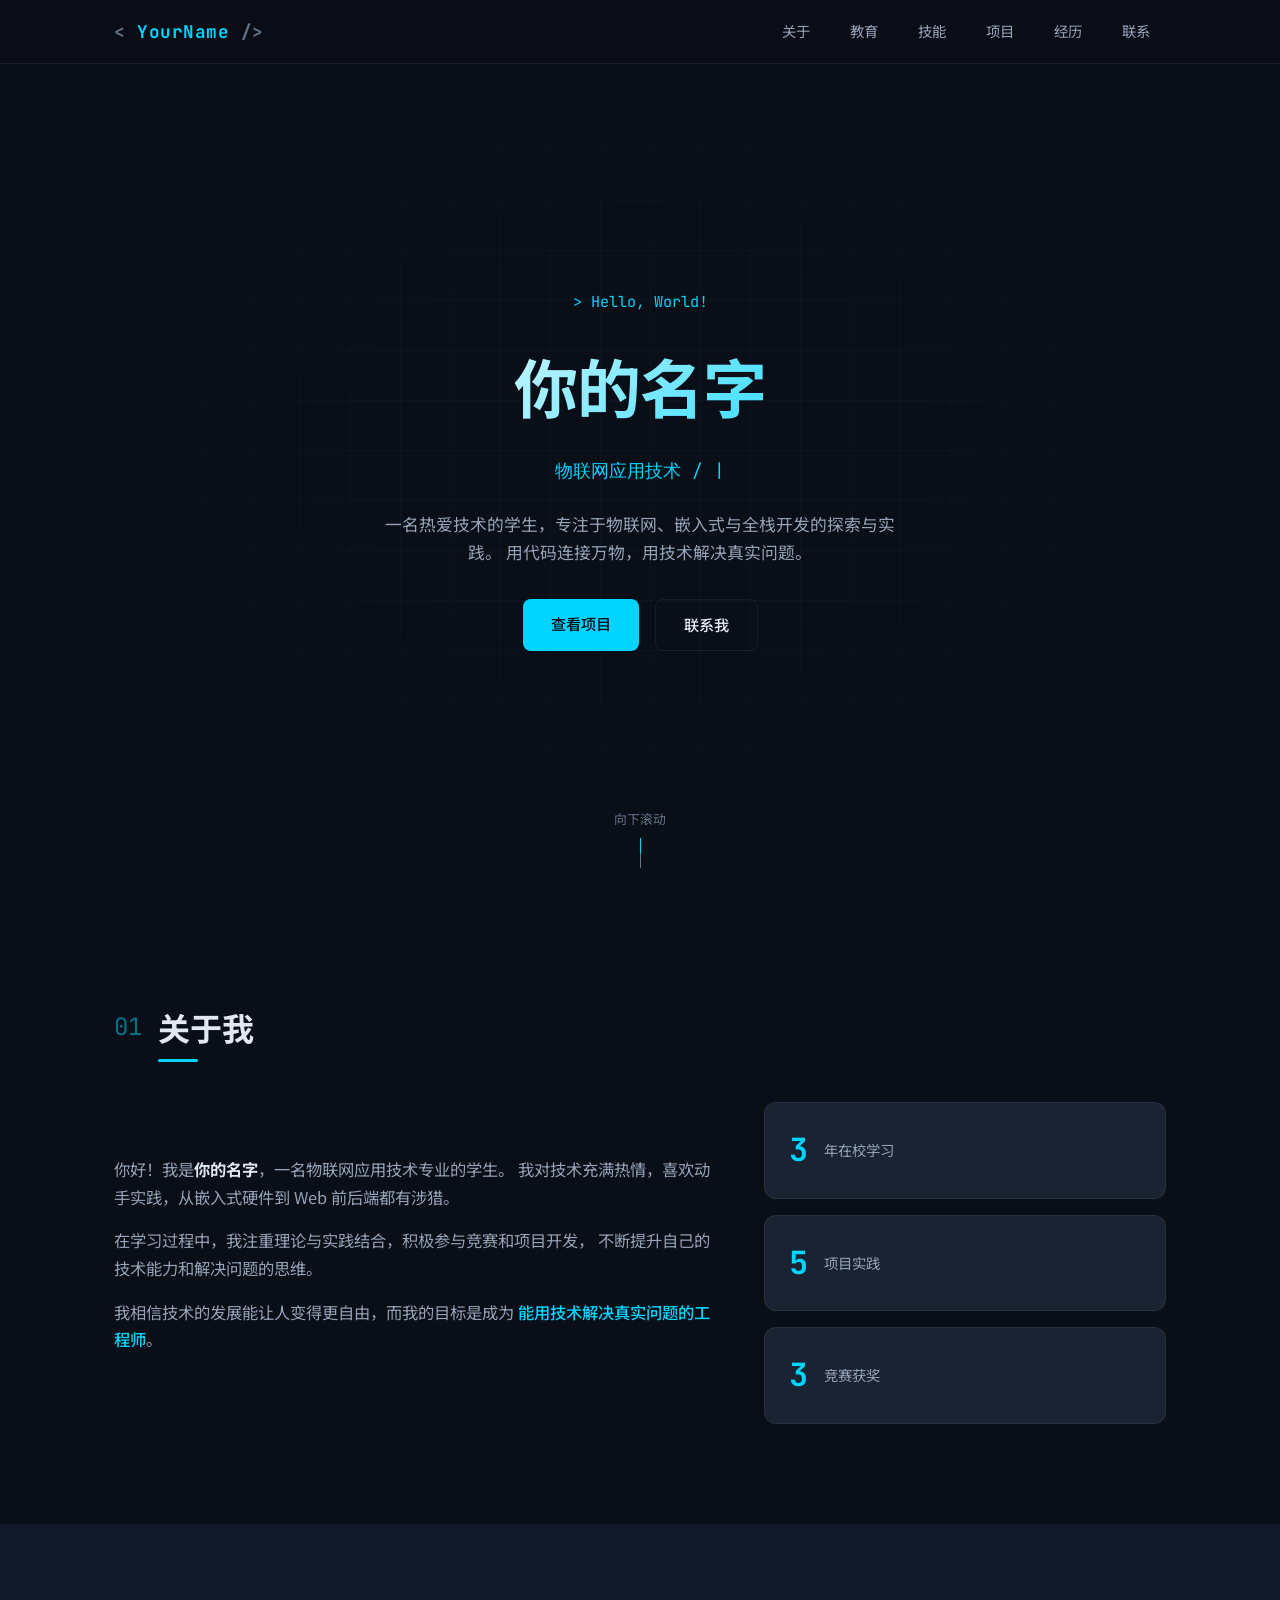
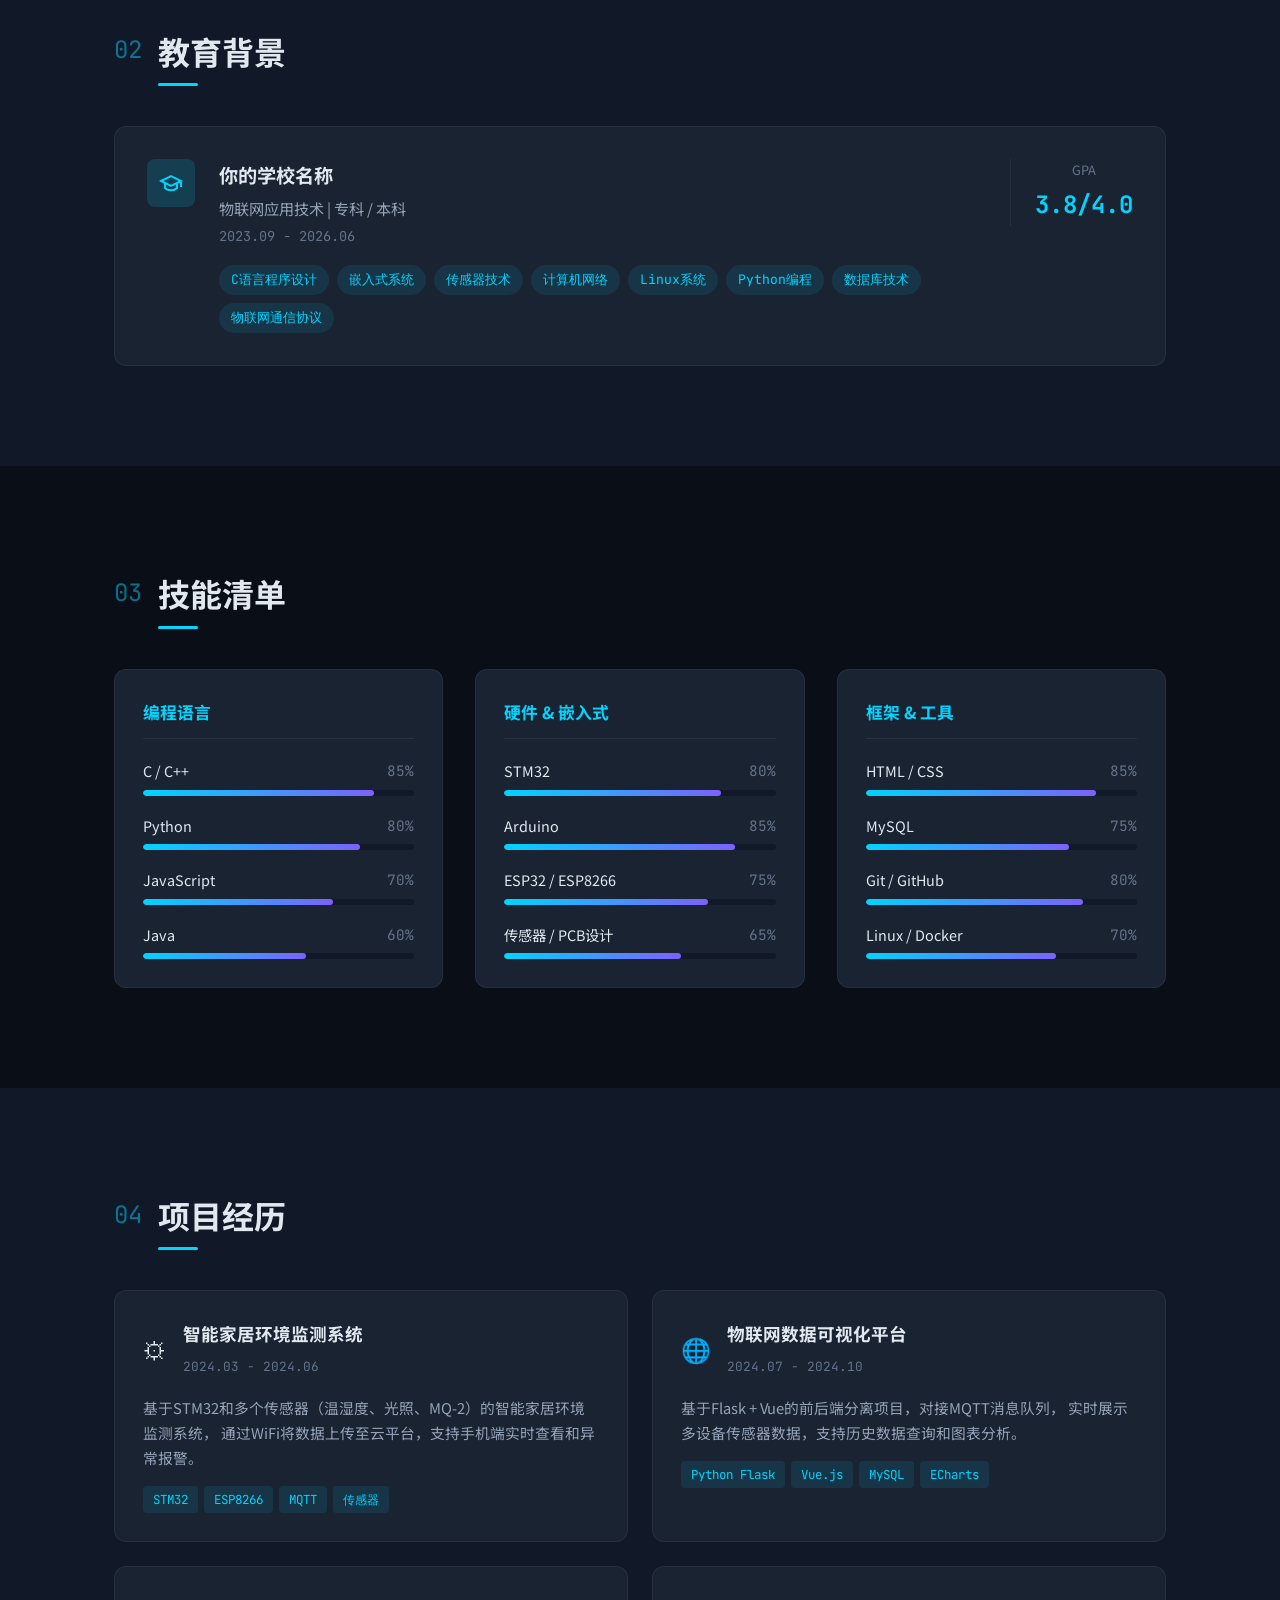
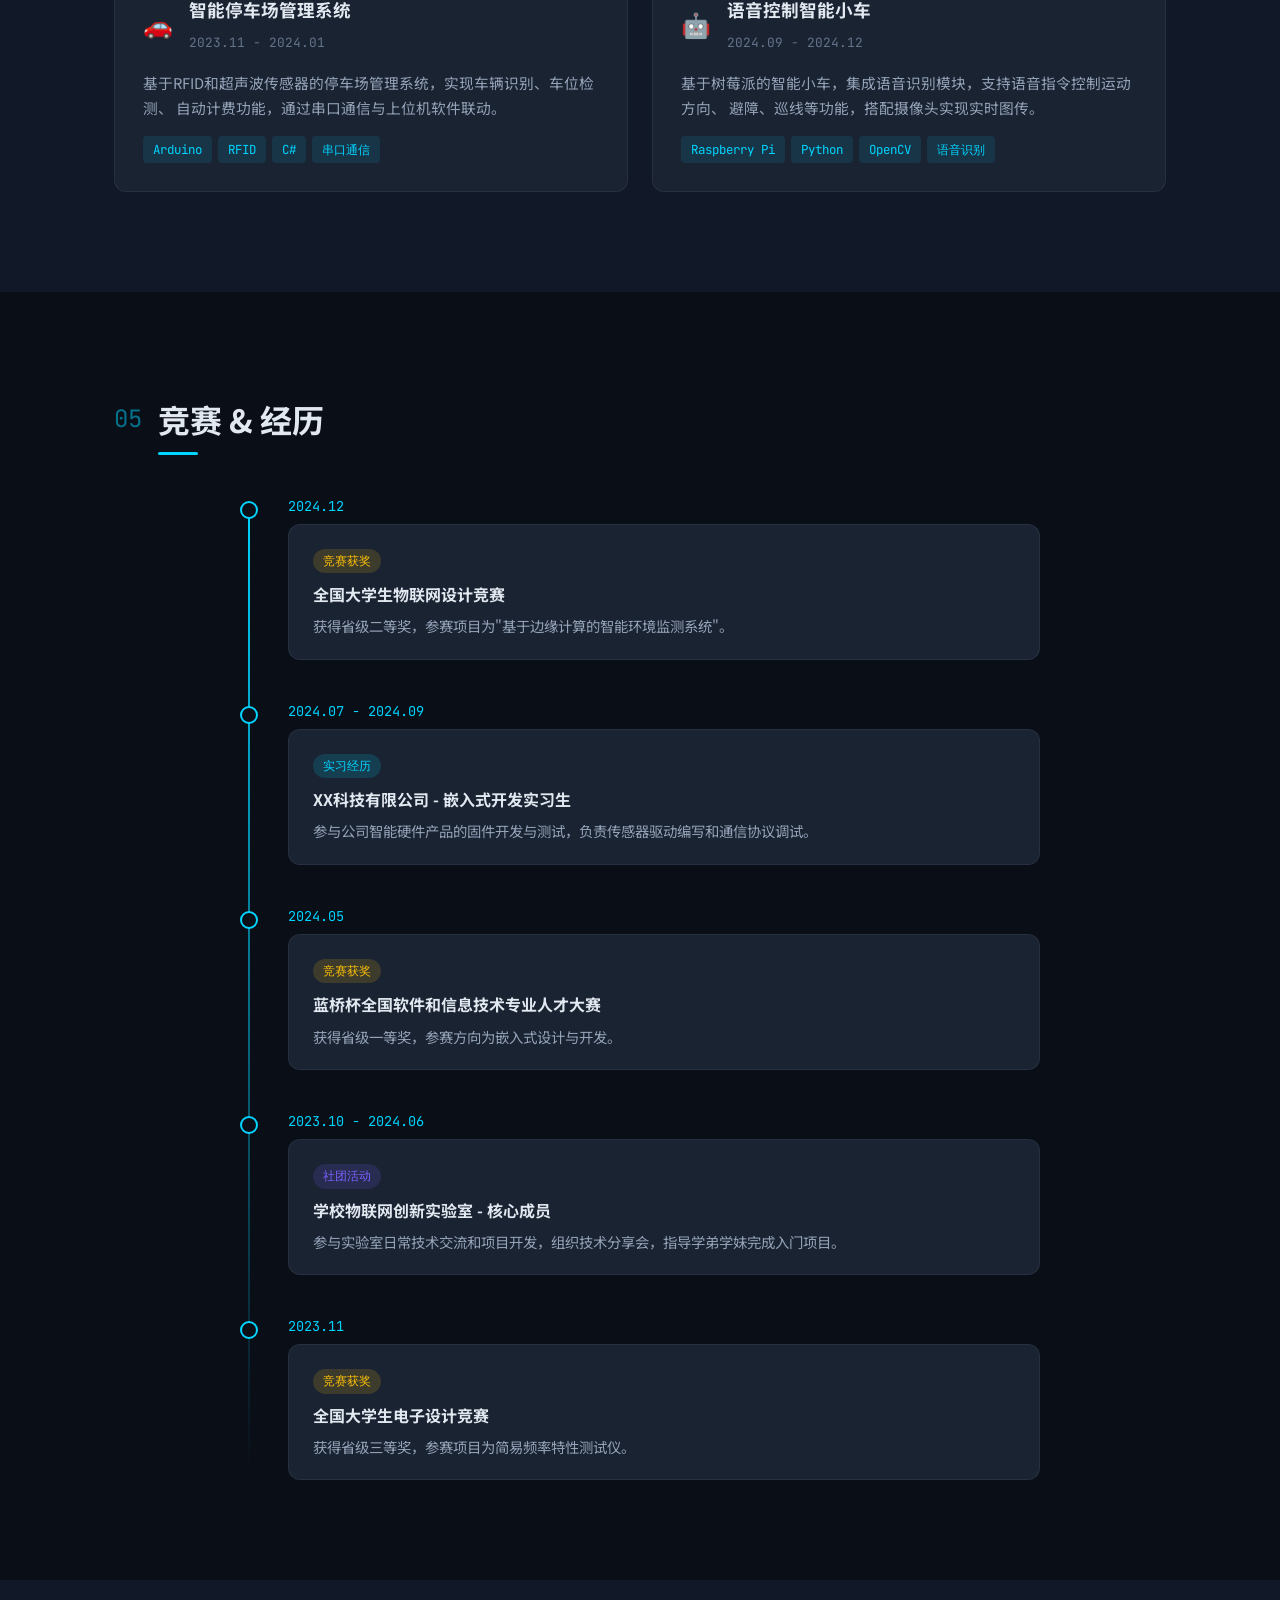
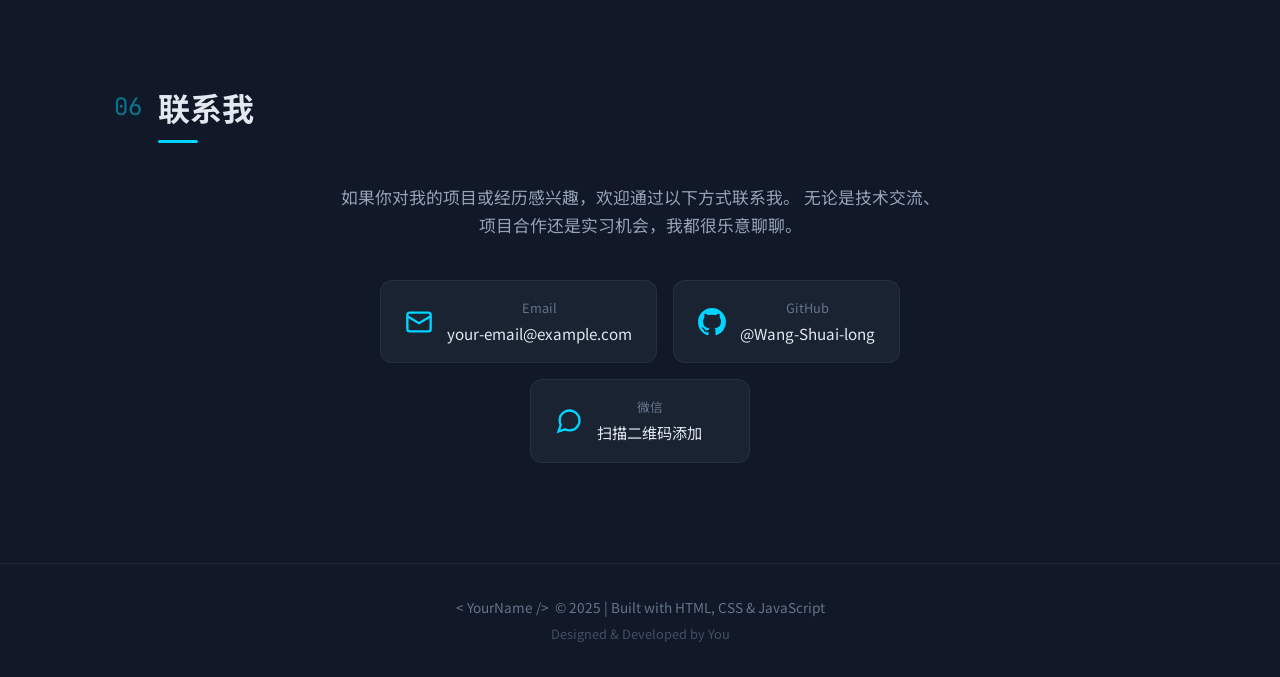
<file: index.html>
<!DOCTYPE html>
<html lang="zh-CN">
<head>
    <meta charset="UTF-8">
    <meta name="viewport" content="width=device-width, initial-scale=1.0">
    <title>个人主页</title>
    <link rel="stylesheet" href="style.css">
    <link rel="preconnect" href="https://fonts.googleapis.com">
    <link rel="preconnect" href="https://fonts.gstatic.com" crossorigin>
    <link href="https://fonts.googleapis.com/css2?family=JetBrains+Mono:wght@400;500;700&family=Noto+Sans+SC:wght@300;400;500;700&display=swap" rel="stylesheet">
</head>
<body>

    <!-- ========== 导航栏 ========== -->
    <nav id="navbar">
        <div class="nav-container">
            <a href="#hero" class="nav-logo">
                <span class="logo-bracket">&lt;</span>
                <span class="logo-text">YourName</span>
                <span class="logo-bracket">/&gt;</span>
            </a>
            <ul class="nav-links" id="navLinks">
                <li><a href="#about">关于</a></li>
                <li><a href="#education">教育</a></li>
                <li><a href="#skills">技能</a></li>
                <li><a href="#projects">项目</a></li>
                <li><a href="#timeline">经历</a></li>
                <li><a href="#contact">联系</a></li>
            </ul>
            <button class="nav-toggle" id="navToggle" aria-label="菜单">
                <span></span>
                <span></span>
                <span></span>
            </button>
        </div>
    </nav>

    <!-- ========== Hero 首屏 ========== -->
    <section id="hero">
        <div class="hero-bg">
            <div class="grid-overlay"></div>
        </div>
        <div class="hero-content">
            <p class="hero-greeting">&gt; Hello, World!</p>
            <h1 class="hero-name">你的名字</h1>
            <div class="hero-typewriter">
                <span class="type-prefix">物联网应用技术 / </span>
                <span class="type-text" id="typeText"></span>
                <span class="type-cursor">|</span>
            </div>
            <p class="hero-desc">
                一名热爱技术的学生，专注于物联网、嵌入式与全栈开发的探索与实践。
                用代码连接万物，用技术解决真实问题。
            </p>
            <div class="hero-buttons">
                <a href="#projects" class="btn btn-primary">查看项目</a>
                <a href="#contact" class="btn btn-outline">联系我</a>
            </div>
        </div>
        <div class="scroll-hint">
            <span>向下滚动</span>
            <div class="scroll-arrow"></div>
        </div>
    </section>

    <!-- ========== 关于我 ========== -->
    <section id="about" class="section">
        <div class="container">
            <div class="section-header">
                <span class="section-num">01</span>
                <h2 class="section-title">关于我</h2>
            </div>
            <div class="about-grid">
                <div class="about-text reveal">
                    <p>
                        你好！我是<strong>你的名字</strong>，一名物联网应用技术专业的学生。
                        我对技术充满热情，喜欢动手实践，从嵌入式硬件到 Web 前后端都有涉猎。
                    </p>
                    <p>
                        在学习过程中，我注重理论与实践结合，积极参与竞赛和项目开发，
                        不断提升自己的技术能力和解决问题的思维。
                    </p>
                    <p>
                        我相信技术的发展能让人变得更自由，而我的目标是成为
                        <span class="highlight">能用技术解决真实问题的工程师</span>。
                    </p>
                </div>
                <div class="about-stats reveal">
                    <div class="stat-card">
                        <span class="stat-num" data-count="3">0</span>
                        <span class="stat-label">年在校学习</span>
                    </div>
                    <div class="stat-card">
                        <span class="stat-num" data-count="5">0</span>
                        <span class="stat-label">项目实践</span>
                    </div>
                    <div class="stat-card">
                        <span class="stat-num" data-count="3">0</span>
                        <span class="stat-label">竞赛获奖</span>
                    </div>
                </div>
            </div>
        </div>
    </section>

    <!-- ========== 教育背景 ========== -->
    <section id="education" class="section section-alt">
        <div class="container">
            <div class="section-header">
                <span class="section-num">02</span>
                <h2 class="section-title">教育背景</h2>
            </div>
            <div class="edu-card reveal">
                <div class="edu-icon">
                    <svg viewBox="0 0 24 24" fill="none" stroke="currentColor" stroke-width="2">
                        <path d="M22 10v6M2 10l10-5 10 5-10 5z"/>
                        <path d="M6 12v5c3 3 9 3 12 0v-5"/>
                    </svg>
                </div>
                <div class="edu-content">
                    <h3>你的学校名称</h3>
                    <p class="edu-major">物联网应用技术 | 专科 / 本科</p>
                    <p class="edu-time">2023.09 - 2026.06</p>
                    <div class="edu-courses">
                        <span class="course-tag">C语言程序设计</span>
                        <span class="course-tag">嵌入式系统</span>
                        <span class="course-tag">传感器技术</span>
                        <span class="course-tag">计算机网络</span>
                        <span class="course-tag">Linux系统</span>
                        <span class="course-tag">Python编程</span>
                        <span class="course-tag">数据库技术</span>
                        <span class="course-tag">物联网通信协议</span>
                    </div>
                </div>
                <div class="edu-gpa">
                    <span class="gpa-label">GPA</span>
                    <span class="gpa-value">3.8/4.0</span>
                </div>
            </div>
        </div>
    </section>

    <!-- ========== 技能清单 ========== -->
    <section id="skills" class="section">
        <div class="container">
            <div class="section-header">
                <span class="section-num">03</span>
                <h2 class="section-title">技能清单</h2>
            </div>
            <div class="skills-grid">
                <!-- 编程语言 -->
                <div class="skill-category reveal">
                    <h3 class="skill-cat-title">编程语言</h3>
                    <div class="skill-list">
                        <div class="skill-item">
                            <div class="skill-info">
                                <span>C / C++</span>
                                <span class="skill-pct">85%</span>
                            </div>
                            <div class="skill-bar"><div class="skill-fill" data-width="85%"></div></div>
                        </div>
                        <div class="skill-item">
                            <div class="skill-info">
                                <span>Python</span>
                                <span class="skill-pct">80%</span>
                            </div>
                            <div class="skill-bar"><div class="skill-fill" data-width="80%"></div></div>
                        </div>
                        <div class="skill-item">
                            <div class="skill-info">
                                <span>JavaScript</span>
                                <span class="skill-pct">70%</span>
                            </div>
                            <div class="skill-bar"><div class="skill-fill" data-width="70%"></div></div>
                        </div>
                        <div class="skill-item">
                            <div class="skill-info">
                                <span>Java</span>
                                <span class="skill-pct">60%</span>
                            </div>
                            <div class="skill-bar"><div class="skill-fill" data-width="60%"></div></div>
                        </div>
                    </div>
                </div>
                <!-- 硬件 & 嵌入式 -->
                <div class="skill-category reveal">
                    <h3 class="skill-cat-title">硬件 & 嵌入式</h3>
                    <div class="skill-list">
                        <div class="skill-item">
                            <div class="skill-info">
                                <span>STM32</span>
                                <span class="skill-pct">80%</span>
                            </div>
                            <div class="skill-bar"><div class="skill-fill" data-width="80%"></div></div>
                        </div>
                        <div class="skill-item">
                            <div class="skill-info">
                                <span>Arduino</span>
                                <span class="skill-pct">85%</span>
                            </div>
                            <div class="skill-bar"><div class="skill-fill" data-width="85%"></div></div>
                        </div>
                        <div class="skill-item">
                            <div class="skill-info">
                                <span>ESP32 / ESP8266</span>
                                <span class="skill-pct">75%</span>
                            </div>
                            <div class="skill-bar"><div class="skill-fill" data-width="75%"></div></div>
                        </div>
                        <div class="skill-item">
                            <div class="skill-info">
                                <span>传感器 / PCB设计</span>
                                <span class="skill-pct">65%</span>
                            </div>
                            <div class="skill-bar"><div class="skill-fill" data-width="65%"></div></div>
                        </div>
                    </div>
                </div>
                <!-- 框架 & 工具 -->
                <div class="skill-category reveal">
                    <h3 class="skill-cat-title">框架 & 工具</h3>
                    <div class="skill-list">
                        <div class="skill-item">
                            <div class="skill-info">
                                <span>HTML / CSS</span>
                                <span class="skill-pct">85%</span>
                            </div>
                            <div class="skill-bar"><div class="skill-fill" data-width="85%"></div></div>
                        </div>
                        <div class="skill-item">
                            <div class="skill-info">
                                <span>MySQL</span>
                                <span class="skill-pct">75%</span>
                            </div>
                            <div class="skill-bar"><div class="skill-fill" data-width="75%"></div></div>
                        </div>
                        <div class="skill-item">
                            <div class="skill-info">
                                <span>Git / GitHub</span>
                                <span class="skill-pct">80%</span>
                            </div>
                            <div class="skill-bar"><div class="skill-fill" data-width="80%"></div></div>
                        </div>
                        <div class="skill-item">
                            <div class="skill-info">
                                <span>Linux / Docker</span>
                                <span class="skill-pct">70%</span>
                            </div>
                            <div class="skill-bar"><div class="skill-fill" data-width="70%"></div></div>
                        </div>
                    </div>
                </div>
            </div>
        </div>
    </section>

    <!-- ========== 项目经历 ========== -->
    <section id="projects" class="section section-alt">
        <div class="container">
            <div class="section-header">
                <span class="section-num">04</span>
                <h2 class="section-title">项目经历</h2>
            </div>
            <div class="projects-grid">

                <div class="project-card reveal">
                    <div class="project-header">
                        <span class="project-icon">&#9881;</span>
                        <div>
                            <h3>智能家居环境监测系统</h3>
                            <span class="project-time">2024.03 - 2024.06</span>
                        </div>
                    </div>
                    <p class="project-desc">
                        基于STM32和多个传感器（温湿度、光照、MQ-2）的智能家居环境监测系统，
                        通过WiFi将数据上传至云平台，支持手机端实时查看和异常报警。
                    </p>
                    <div class="project-tags">
                        <span class="tag">STM32</span>
                        <span class="tag">ESP8266</span>
                        <span class="tag">MQTT</span>
                        <span class="tag">传感器</span>
                    </div>
                </div>

                <div class="project-card reveal">
                    <div class="project-header">
                        <span class="project-icon">&#127760;</span>
                        <div>
                            <h3>物联网数据可视化平台</h3>
                            <span class="project-time">2024.07 - 2024.10</span>
                        </div>
                    </div>
                    <p class="project-desc">
                        基于Flask + Vue的前后端分离项目，对接MQTT消息队列，
                        实时展示多设备传感器数据，支持历史数据查询和图表分析。
                    </p>
                    <div class="project-tags">
                        <span class="tag">Python Flask</span>
                        <span class="tag">Vue.js</span>
                        <span class="tag">MySQL</span>
                        <span class="tag">ECharts</span>
                    </div>
                </div>

                <div class="project-card reveal">
                    <div class="project-header">
                        <span class="project-icon">&#128663;</span>
                        <div>
                            <h3>智能停车场管理系统</h3>
                            <span class="project-time">2023.11 - 2024.01</span>
                        </div>
                    </div>
                    <p class="project-desc">
                        基于RFID和超声波传感器的停车场管理系统，实现车辆识别、车位检测、
                        自动计费功能，通过串口通信与上位机软件联动。
                    </p>
                    <div class="project-tags">
                        <span class="tag">Arduino</span>
                        <span class="tag">RFID</span>
                        <span class="tag">C#</span>
                        <span class="tag">串口通信</span>
                    </div>
                </div>

                <div class="project-card reveal">
                    <div class="project-header">
                        <span class="project-icon">&#129302;</span>
                        <div>
                            <h3>语音控制智能小车</h3>
                            <span class="project-time">2024.09 - 2024.12</span>
                        </div>
                    </div>
                    <p class="project-desc">
                        基于树莓派的智能小车，集成语音识别模块，支持语音指令控制运动方向、
                        避障、巡线等功能，搭配摄像头实现实时图传。
                    </p>
                    <div class="project-tags">
                        <span class="tag">Raspberry Pi</span>
                        <span class="tag">Python</span>
                        <span class="tag">OpenCV</span>
                        <span class="tag">语音识别</span>
                    </div>
                </div>

            </div>
        </div>
    </section>

    <!-- ========== 竞赛 & 经历时间线 ========== -->
    <section id="timeline" class="section">
        <div class="container">
            <div class="section-header">
                <span class="section-num">05</span>
                <h2 class="section-title">竞赛 & 经历</h2>
            </div>
            <div class="timeline">

                <div class="timeline-item reveal">
                    <div class="timeline-dot"></div>
                    <div class="timeline-date">2024.12</div>
                    <div class="timeline-content">
                        <span class="timeline-tag tag-award">竞赛获奖</span>
                        <h3>全国大学生物联网设计竞赛</h3>
                        <p>获得省级二等奖，参赛项目为"基于边缘计算的智能环境监测系统"。</p>
                    </div>
                </div>

                <div class="timeline-item reveal">
                    <div class="timeline-dot"></div>
                    <div class="timeline-date">2024.07 - 2024.09</div>
                    <div class="timeline-content">
                        <span class="timeline-tag tag-intern">实习经历</span>
                        <h3>XX科技有限公司 - 嵌入式开发实习生</h3>
                        <p>参与公司智能硬件产品的固件开发与测试，负责传感器驱动编写和通信协议调试。</p>
                    </div>
                </div>

                <div class="timeline-item reveal">
                    <div class="timeline-dot"></div>
                    <div class="timeline-date">2024.05</div>
                    <div class="timeline-content">
                        <span class="timeline-tag tag-award">竞赛获奖</span>
                        <h3>蓝桥杯全国软件和信息技术专业人才大赛</h3>
                        <p>获得省级一等奖，参赛方向为嵌入式设计与开发。</p>
                    </div>
                </div>

                <div class="timeline-item reveal">
                    <div class="timeline-dot"></div>
                    <div class="timeline-date">2023.10 - 2024.06</div>
                    <div class="timeline-content">
                        <span class="timeline-tag tag-activity">社团活动</span>
                        <h3>学校物联网创新实验室 - 核心成员</h3>
                        <p>参与实验室日常技术交流和项目开发，组织技术分享会，指导学弟学妹完成入门项目。</p>
                    </div>
                </div>

                <div class="timeline-item reveal">
                    <div class="timeline-dot"></div>
                    <div class="timeline-date">2023.11</div>
                    <div class="timeline-content">
                        <span class="timeline-tag tag-award">竞赛获奖</span>
                        <h3>全国大学生电子设计竞赛</h3>
                        <p>获得省级三等奖，参赛项目为简易频率特性测试仪。</p>
                    </div>
                </div>

            </div>
        </div>
    </section>

    <!-- ========== 联系方式 ========== -->
    <section id="contact" class="section section-alt">
        <div class="container">
            <div class="section-header">
                <span class="section-num">06</span>
                <h2 class="section-title">联系我</h2>
            </div>
            <div class="contact-content reveal">
                <p class="contact-text">
                    如果你对我的项目或经历感兴趣，欢迎通过以下方式联系我。
                    无论是技术交流、项目合作还是实习机会，我都很乐意聊聊。
                </p>
                <div class="contact-links">
                    <a href="mailto:your-email@example.com" class="contact-card">
                        <svg viewBox="0 0 24 24" fill="none" stroke="currentColor" stroke-width="2">
                            <rect x="2" y="4" width="20" height="16" rx="2"/>
                            <path d="M2 7l10 6 10-6"/>
                        </svg>
                        <div>
                            <span class="contact-label">Email</span>
                            <span class="contact-value">your-email@example.com</span>
                        </div>
                    </a>
                    <a href="https://github.com/Wang-Shuai-long" target="_blank" class="contact-card">
                        <svg viewBox="0 0 24 24" fill="currentColor">
                            <path d="M12 0C5.37 0 0 5.37 0 12c0 5.31 3.435 9.795 8.205 11.385.6.105.825-.255.825-.57 0-.285-.015-1.23-.015-2.235-3.015.555-3.795-.735-4.035-1.41-.135-.345-.72-1.41-1.23-1.695-.42-.225-1.02-.78-.015-.795.945-.015 1.62.87 1.845 1.23 1.08 1.815 2.805 1.305 3.495.99.105-.78.42-1.305.765-1.605-2.67-.3-5.46-1.335-5.46-5.925 0-1.305.465-2.385 1.23-3.225-.12-.3-.54-1.53.12-3.18 0 0 1.005-.315 3.3 1.23.96-.27 1.98-.405 3-.405s2.04.135 3 .405c2.295-1.56 3.3-1.23 3.3-1.23.66 1.65.24 2.88.12 3.18.765.84 1.23 1.905 1.23 3.225 0 4.605-2.805 5.625-5.475 5.925.435.375.81 1.095.81 2.22 0 1.605-.015 2.895-.015 3.3 0 .315.225.69.825.57A12.02 12.02 0 0 0 24 12c0-6.63-5.37-12-12-12z"/>
                        </svg>
                        <div>
                            <span class="contact-label">GitHub</span>
                            <span class="contact-value">@Wang-Shuai-long</span>
                        </div>
                    </a>
                    <a href="#" class="contact-card">
                        <svg viewBox="0 0 24 24" fill="none" stroke="currentColor" stroke-width="2">
                            <path d="M21 11.5a8.38 8.38 0 0 1-.9 3.8 8.5 8.5 0 0 1-7.6 4.7 8.38 8.38 0 0 1-3.8-.9L3 21l1.9-5.7a8.38 8.38 0 0 1-.9-3.8 8.5 8.5 0 0 1 4.7-7.6 8.38 8.38 0 0 1 3.8-.9h.5a8.48 8.48 0 0 1 8 8v.5z"/>
                        </svg>
                        <div>
                            <span class="contact-label">微信</span>
                            <span class="contact-value">扫描二维码添加</span>
                        </div>
                    </a>
                </div>
            </div>
        </div>
    </section>

    <!-- ========== 页脚 ========== -->
    <footer>
        <div class="container">
            <p>
                <span class="logo-bracket">&lt;</span>
                YourName
                <span class="logo-bracket">/&gt;</span>
                &nbsp;&copy; 2025 | Built with HTML, CSS &amp; JavaScript
            </p>
            <p class="footer-sub">Designed &amp; Developed by You</p>
        </div>
    </footer>

    <script src="script.js"></script>
</body>
</html>
</file>
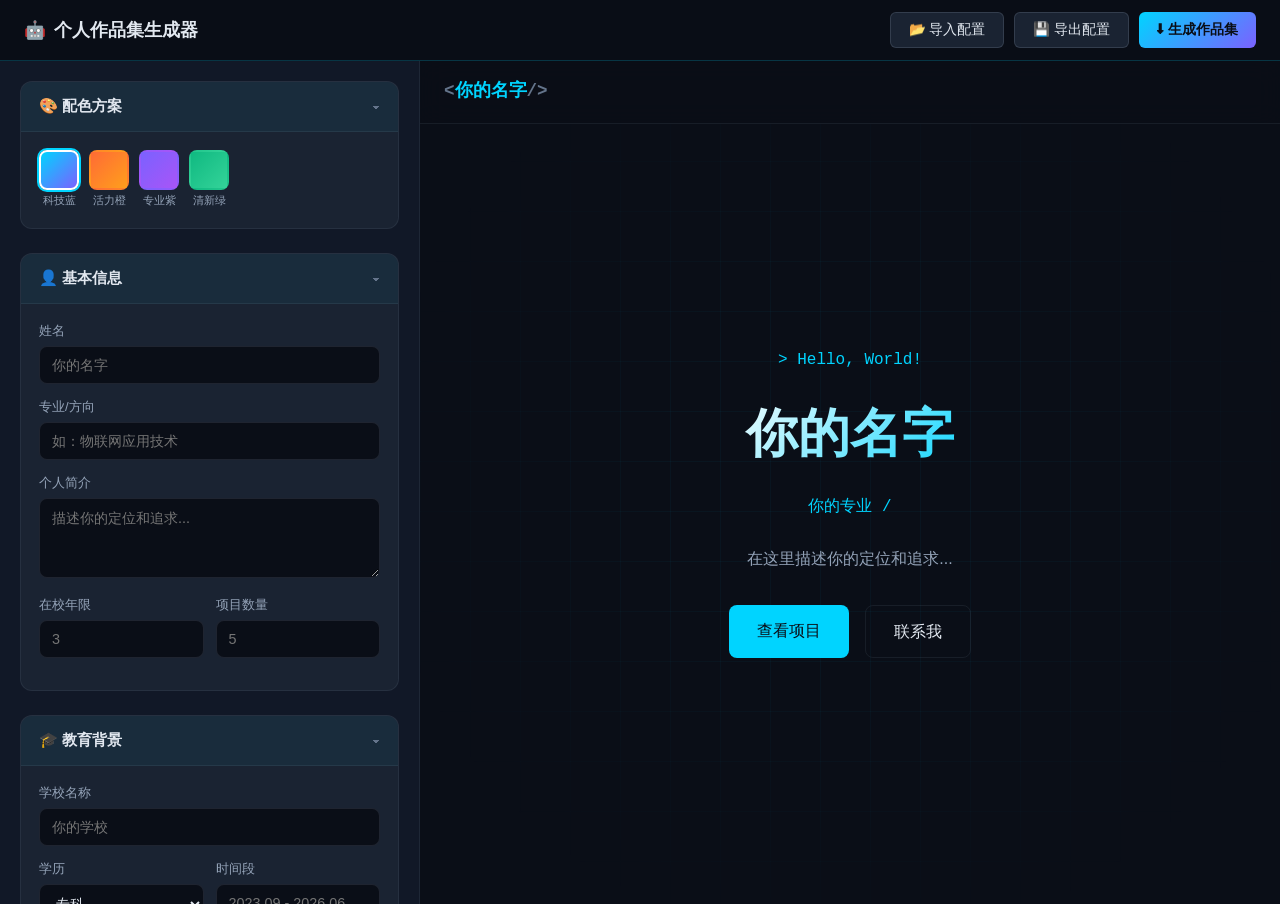
<file: portfolio_generator.html>
<!DOCTYPE html>
<html lang="zh-CN">
<head>
    <meta charset="UTF-8">
    <meta name="viewport" content="width=device-width, initial-scale=1.0">
    <title>个人作品集生成器 | Portfolio Generator</title>
    <style>
        * { margin: 0; padding: 0; box-sizing: border-box; }
        body {
            font-family: -apple-system, BlinkMacSystemFont, 'Segoe UI', 'Microsoft YaHei', sans-serif;
            background: #0a0e17;
            color: #e2e8f0;
            min-height: 100vh;
        }
        .top-bar {
            background: rgba(10, 14, 23, 0.95);
            border-bottom: 1px solid rgba(0, 212, 255, 0.2);
            padding: 12px 24px;
            display: flex;
            align-items: center;
            justify-content: space-between;
            position: sticky;
            top: 0;
            z-index: 1000;
        }
        .top-bar h1 {
            font-size: 1.1rem;
            display: flex;
            align-items: center;
            gap: 8px;
        }
        .top-bar h1 span { color: #00d4ff; }
        .top-actions { display: flex; gap: 10px; }
        .btn {
            padding: 8px 18px;
            border-radius: 6px;
            border: 1px solid rgba(148, 163, 184, 0.2);
            background: #1a2332;
            color: #e2e8f0;
            cursor: pointer;
            font-size: 0.85rem;
            transition: all 0.2s;
            display: inline-flex;
            align-items: center;
            gap: 6px;
        }
        .btn:hover { border-color: #00d4ff; color: #00d4ff; }
        .btn-primary {
            background: linear-gradient(135deg, #00d4ff, #7b61ff);
            color: #0a0e17;
            border: none;
            font-weight: 600;
        }
        .btn-primary:hover { box-shadow: 0 0 15px rgba(0, 212, 255, 0.3); color: #0a0e17; }
        .main-layout { display: flex; height: calc(100vh - 57px); }
        .config-panel {
            width: 420px;
            min-width: 420px;
            background: #111827;
            border-right: 1px solid rgba(148, 163, 184, 0.1);
            overflow-y: auto;
            padding: 20px;
        }
        .config-section {
            margin-bottom: 24px;
            background: #1a2332;
            border: 1px solid rgba(148, 163, 184, 0.1);
            border-radius: 12px;
            overflow: hidden;
        }
        .config-section-header {
            padding: 14px 18px;
            background: rgba(0, 212, 255, 0.05);
            border-bottom: 1px solid rgba(148, 163, 184, 0.1);
            display: flex;
            align-items: center;
            gap: 10px;
            cursor: pointer;
            user-select: none;
        }
        .config-section-header h3 { font-size: 0.95rem; flex: 1; }
        .config-section-header .toggle-icon { transition: transform 0.2s; color: #64748b; }
        .config-section-header.collapsed .toggle-icon { transform: rotate(-90deg); }
        .config-section-body { padding: 18px; }
        .config-section-body.hidden { display: none; }
        .form-group { margin-bottom: 14px; }
        .form-group label {
            display: block;
            font-size: 0.82rem;
            color: #94a3b8;
            margin-bottom: 6px;
        }
        .form-group input,
        .form-group textarea,
        .form-group select {
            width: 100%;
            padding: 10px 12px;
            background: #0a0e17;
            border: 1px solid rgba(148, 163, 184, 0.15);
            border-radius: 8px;
            color: #e2e8f0;
            font-size: 0.9rem;
            font-family: inherit;
        }
        .form-group input:focus,
        .form-group textarea:focus,
        .form-group select:focus {
            outline: none;
            border-color: #00d4ff;
            box-shadow: 0 0 0 2px rgba(0, 212, 255, 0.1);
        }
        .form-group textarea { resize: vertical; min-height: 80px; }
        .form-row { display: grid; grid-template-columns: 1fr 1fr; gap: 12px; }
        .dynamic-list { display: flex; flex-direction: column; gap: 12px; }
        .dynamic-item {
            background: #0a0e17;
            border: 1px solid rgba(148, 163, 184, 0.1);
            border-radius: 10px;
            padding: 14px;
            position: relative;
        }
        .dynamic-item .remove-btn {
            position: absolute;
            top: 8px;
            right: 8px;
            background: none;
            border: none;
            color: #64748b;
            cursor: pointer;
            padding: 4px 8px;
            border-radius: 4px;
            font-size: 1.1rem;
        }
        .dynamic-item .remove-btn:hover { color: #ff6b6b; background: rgba(255, 107, 107, 0.1); }
        .add-btn {
            width: 100%;
            padding: 10px;
            background: rgba(0, 212, 255, 0.05);
            border: 1px dashed rgba(0, 212, 255, 0.3);
            border-radius: 8px;
            color: #00d4ff;
            cursor: pointer;
            font-size: 0.85rem;
            transition: all 0.2s;
        }
        .add-btn:hover { background: rgba(0, 212, 255, 0.1); border-style: solid; }
        .skill-input {
            display: grid;
            grid-template-columns: 130px 1fr 50px 28px;
            gap: 8px;
            align-items: center;
            margin-bottom: 8px;
        }
        .skill-input input[type="text"] { width: 100%; }
        .skill-input input[type="number"] { width: 60px; }
        .skill-input input[type="range"] { width: 100%; }
        .skill-percent {
            text-align: right;
            font-family: 'Courier New', monospace;
            font-size: 0.85rem;
            color: #00d4ff;
            white-space: nowrap;
        }
        .preview-panel { flex: 1; overflow: auto; background: #0a0e17; }
        .preview-panel iframe { width: 100%; height: 100%; border: none; }
        .theme-selector { display: flex; gap: 10px; flex-wrap: wrap; padding-bottom: 20px; }
        .theme-option {
            width: 40px;
            height: 40px;
            border-radius: 8px;
            cursor: pointer;
            border: 2px solid transparent;
            transition: all 0.2s;
            position: relative;
        }
        .theme-option:hover { transform: scale(1.1); }
        .theme-option.active { border-color: #fff; box-shadow: 0 0 0 2px #00d4ff; }
        .theme-option::after {
            content: attr(data-name);
            position: absolute;
            bottom: -20px;
            left: 50%;
            transform: translateX(-50%);
            font-size: 0.7rem;
            white-space: nowrap;
            color: #94a3b8;
        }
        .ai-toggle {
            display: flex;
            align-items: center;
            gap: 10px;
            padding: 12px;
            background: rgba(0, 212, 255, 0.05);
            border-radius: 8px;
            margin-bottom: 14px;
        }
        .ai-toggle label { display: flex; align-items: center; gap: 8px; cursor: pointer; font-size: 0.9rem; }
        .switch { position: relative; width: 44px; height: 24px; }
        .switch input { opacity: 0; width: 0; height: 0; }
        .slider {
            position: absolute;
            cursor: pointer;
            inset: 0;
            background: #334155;
            border-radius: 24px;
            transition: 0.3s;
        }
        .slider::before {
            content: '';
            position: absolute;
            height: 18px;
            width: 18px;
            left: 3px;
            bottom: 3px;
            background: #fff;
            border-radius: 50%;
            transition: 0.3s;
        }
        .switch input:checked + .slider { background: #00d4ff; }
        .switch input:checked + .slider::before { transform: translateX(20px); }
        @media (max-width: 1024px) {
            .main-layout { flex-direction: column; }
            .config-panel { width: 100%; min-width: auto; max-height: 50vh; }
        }
    </style>
</head>
<body>
    <div class="top-bar">
        <h1><span>&#129302;</span> 个人作品集生成器</h1>
        <div class="top-actions">
            <button class="btn" onclick="importJSON()">&#128194; 导入配置</button>
            <button class="btn" onclick="exportJSON()">&#128190; 导出配置</button>
            <button class="btn btn-primary" onclick="exportHTML()">&#11015; 生成作品集</button>
        </div>
    </div>

    <div class="main-layout">
        <div class="config-panel">
            <!-- 配色方案 -->
            <div class="config-section">
                <div class="config-section-header" onclick="toggleSection(this)">
                    <h3>&#127912; 配色方案</h3>
                    <span class="toggle-icon">&#9662;</span>
                </div>
                <div class="config-section-body">
                    <div class="theme-selector">
                        <div class="theme-option active" data-name="科技蓝" data-theme="tech" style="background: linear-gradient(135deg, #00d4ff, #7b61ff);" onclick="selectTheme('tech', this)"></div>
                        <div class="theme-option" data-name="活力橙" data-theme="orange" style="background: linear-gradient(135deg, #ff6b35, #ff9f1c);" onclick="selectTheme('orange', this)"></div>
                        <div class="theme-option" data-name="专业紫" data-theme="purple" style="background: linear-gradient(135deg, #7b61ff, #a855f7);" onclick="selectTheme('purple', this)"></div>
                        <div class="theme-option" data-name="清新绿" data-theme="green" style="background: linear-gradient(135deg, #10b981, #34d399);" onclick="selectTheme('green', this)"></div>
                    </div>
                </div>
            </div>

            <!-- 基本信息 -->
            <div class="config-section">
                <div class="config-section-header" onclick="toggleSection(this)">
                    <h3>&#128100; 基本信息</h3>
                    <span class="toggle-icon">&#9662;</span>
                </div>
                <div class="config-section-body">
                    <div class="form-group">
                        <label>姓名</label>
                        <input type="text" id="name" placeholder="你的名字" oninput="updatePreview()">
                    </div>
                    <div class="form-group">
                        <label>专业/方向</label>
                        <input type="text" id="major" placeholder="如：物联网应用技术" oninput="updatePreview()">
                    </div>
                    <div class="form-group">
                        <label>个人简介</label>
                        <textarea id="bio" placeholder="描述你的定位和追求..." oninput="updatePreview()"></textarea>
                    </div>
                    <div class="form-row">
                        <div class="form-group">
                            <label>在校年限</label>
                            <input type="number" id="years" placeholder="3" oninput="updatePreview()">
                        </div>
                        <div class="form-group">
                            <label>项目数量</label>
                            <input type="number" id="projects" placeholder="5" oninput="updatePreview()">
                        </div>
                    </div>
                </div>
            </div>

            <!-- 教育背景 -->
            <div class="config-section">
                <div class="config-section-header" onclick="toggleSection(this)">
                    <h3>&#127891; 教育背景</h3>
                    <span class="toggle-icon">&#9662;</span>
                </div>
                <div class="config-section-body">
                    <div class="form-group">
                        <label>学校名称</label>
                        <input type="text" id="school" placeholder="你的学校" oninput="updatePreview()">
                    </div>
                    <div class="form-row">
                        <div class="form-group">
                            <label>学历</label>
                            <select id="degree" onchange="updatePreview()">
                                <option value="专科">专科</option>
                                <option value="本科">本科</option>
                                <option value="硕士">硕士</option>
                                <option value="博士">博士</option>
                            </select>
                        </div>
                        <div class="form-group">
                            <label>时间段</label>
                            <input type="text" id="eduTime" placeholder="2023.09 - 2026.06" oninput="updatePreview()">
                        </div>
                    </div>
                    <div class="form-group">
                        <label>GPA</label>
                        <input type="text" id="gpa" placeholder="3.8/4.0" oninput="updatePreview()">
                    </div>
                    <div class="form-group">
                        <label>主修课程（逗号分隔）</label>
                        <textarea id="courses" placeholder="C语言程序设计, 嵌入式系统, 传感器技术..." oninput="updatePreview()"></textarea>
                    </div>
                </div>
            </div>

            <!-- 技能清单 -->
            <div class="config-section">
                <div class="config-section-header" onclick="toggleSection(this)">
                    <h3>&#128295; 技能清单</h3>
                    <span class="toggle-icon">&#9662;</span>
                </div>
                <div class="config-section-body">
                    <div id="skillCategories"></div>
                    <button class="add-btn" onclick="addSkillCategory()">+ 添加技能分类</button>
                </div>
            </div>

            <!-- 项目经历 -->
            <div class="config-section">
                <div class="config-section-header" onclick="toggleSection(this)">
                    <h3>&#128187; 项目经历</h3>
                    <span class="toggle-icon">&#9662;</span>
                </div>
                <div class="config-section-body">
                    <div id="projectsList" class="dynamic-list"></div>
                    <button class="add-btn" onclick="addProject()">+ 添加项目</button>
                </div>
            </div>

            <!-- 竞赛与经历 -->
            <div class="config-section">
                <div class="config-section-header" onclick="toggleSection(this)">
                    <h3>&#127942; 竞赛与经历</h3>
                    <span class="toggle-icon">&#9662;</span>
                </div>
                <div class="config-section-body">
                    <div id="timelineList" class="dynamic-list"></div>
                    <button class="add-btn" onclick="addTimeline()">+ 添加经历</button>
                </div>
            </div>

            <!-- 联系方式 -->
            <div class="config-section">
                <div class="config-section-header" onclick="toggleSection(this)">
                    <h3>&#9742; 联系方式</h3>
                    <span class="toggle-icon">&#9662;</span>
                </div>
                <div class="config-section-body">
                    <div class="form-group">
                        <label>邮箱</label>
                        <input type="email" id="email" placeholder="your@email.com" oninput="updatePreview()">
                    </div>
                    <div class="form-group">
                        <label>GitHub 用户名</label>
                        <input type="text" id="github" placeholder="username" oninput="updatePreview()">
                    </div>
                    <div class="form-group">
                        <label>微信/其他</label>
                        <input type="text" id="wechat" placeholder="微信号或备注" oninput="updatePreview()">
                    </div>
                </div>
            </div>

            <!-- AI 能力评估 -->
            <div class="config-section">
                <div class="config-section-header" onclick="toggleSection(this)">
                    <h3>&#129302; AI 能力评估</h3>
                    <span class="toggle-icon">&#9662;</span>
                </div>
                <div class="config-section-body">
                    <div class="ai-toggle">
                        <label class="switch">
                            <input type="checkbox" id="aiEnabled" onchange="toggleAI()">
                            <span class="slider"></span>
                        </label>
                        <span>在作品中显示 AI 评估模块</span>
                    </div>
                    <div id="aiSkillsConfig" style="display:none;">
                        <div class="form-group">
                            <label>AI 分析的技能维度（每行一个：技能名,匹配百分比）</label>
                            <textarea id="aiSkills" rows="5" placeholder="嵌入式开发,92&#10;物联网系统,88&#10;全栈开发,72" oninput="updatePreview()"></textarea>
                        </div>
                        <div class="form-group">
                            <label>AI 洞察分析（每段一行）</label>
                            <textarea id="aiInsights" rows="4" placeholder="优势领域：你在...方面展现出扎实的能力...&#10;成长空间：建议在...方向加强学习..." oninput="updatePreview()"></textarea>
                        </div>
                    </div>
                </div>
            </div>
        </div>

        <div class="preview-panel">
            <iframe id="previewFrame" sandbox="allow-scripts allow-same-origin allow-popups allow-modals"></iframe>
        </div>
    </div>

    <script>
    // ============ 数据管理 ============
    var config = {
        theme: 'tech',
        name: '',
        major: '',
        bio: '',
        years: 3,
        projectCount: 5,
        school: '',
        degree: '专科',
        eduTime: '',
        gpa: '3.8/4.0',
        courses: '',
        skills: [{ name: '编程语言', items: [{ name: 'C/C++', level: 85 }, { name: 'Python', level: 80 }] }],
        projects: [],
        timeline: [],
        email: '',
        github: '',
        wechat: '',
        aiEnabled: false,
        aiSkills: '',
        aiInsights: ''
    };

    var themes = {
        tech:   { primary: '#00d4ff', secondary: '#7b61ff', accent: '#00ff88', gradient: 'linear-gradient(135deg, #00d4ff, #7b61ff)' },
        orange: { primary: '#ff6b35', secondary: '#ff9f1c', accent: '#ffb347', gradient: 'linear-gradient(135deg, #ff6b35, #ff9f1c)' },
        purple: { primary: '#7b61ff', secondary: '#a855f7', accent: '#c084fc', gradient: 'linear-gradient(135deg, #7b61ff, #a855f7)' },
        green:  { primary: '#10b981', secondary: '#34d399', accent: '#6ee7b7', gradient: 'linear-gradient(135deg, #10b981, #34d399)' }
    };

    function escapeHtml(str) {
        if (!str) return '';
        return String(str).replace(/&/g, '&amp;').replace(/</g, '&lt;').replace(/>/g, '&gt;').replace(/"/g, '&quot;');
    }

    function toggleSection(header) {
        header.classList.toggle('collapsed');
        var body = header.nextElementSibling;
        body.classList.toggle('hidden');
    }

    function selectTheme(theme, el) {
        config.theme = theme;
        document.querySelectorAll('.theme-option').forEach(function(o) { o.classList.remove('active'); });
        el.classList.add('active');
        updatePreview();
    }

    function toggleAI() {
        var checked = document.getElementById('aiEnabled').checked;
        document.getElementById('aiSkillsConfig').style.display = checked ? 'block' : 'none';
        updatePreview();
    }

    // ============ 技能管理 ============
    function renderSkillCategories() {
        var container = document.getElementById('skillCategories');
        var html = config.skills.map(function(cat, ci) {
            var itemsHTML = cat.items.map(function(item, ii) {
                return '<div class="skill-input">' +
                    '<input type="text" value="' + escapeHtml(item.name) + '" onchange="updateSkillItem(' + ci + ',' + ii + ',\'name\',this.value)" placeholder="技能名">' +
                    '<input type="range" min="0" max="100" value="' + item.level + '" oninput="updateSkillItem(' + ci + ',' + ii + ',\'level\',this.value); this.parentElement.querySelector(\'.skill-percent\').textContent = this.value + \'%\'">' +
                    '<span class="skill-percent">' + item.level + '%</span>' +
                    '<button class="remove-btn" style="position:static;padding:2px 6px;font-size:1rem;" onclick="removeSkillItem(' + ci + ',' + ii + ')">&times;</button>' +
                '</div>';
            }).join('');
            return '<div class="dynamic-item">' +
                '<button class="remove-btn" onclick="removeSkillCategory(' + ci + ')">&times;</button>' +
                '<div class="form-group"><label>分类名称</label>' +
                '<input type="text" value="' + escapeHtml(cat.name) + '" onchange="updateSkillCategory(' + ci + ',\'name\',this.value)" placeholder="如：编程语言">' +
                '</div>' +
                '<div style="margin-top:10px;">' + itemsHTML +
                '<button class="add-btn" style="margin-top:6px;padding:6px;" onclick="addSkillItem(' + ci + ')">+ 添加技能</button>' +
                '</div></div>';
        }).join('');
        container.innerHTML = html;
    }

    function addSkillCategory() {
        config.skills.push({ name: '新分类', items: [{ name: '', level: 50 }] });
        renderSkillCategories();
        updatePreview();
    }
    function removeSkillCategory(index) {
        config.skills.splice(index, 1);
        renderSkillCategories();
        updatePreview();
    }
    function updateSkillCategory(ci, field, value) {
        config.skills[ci][field] = value;
        updatePreview();
    }
    function addSkillItem(ci) {
        config.skills[ci].items.push({ name: '', level: 50 });
        renderSkillCategories();
        updatePreview();
    }
    function removeSkillItem(ci, ii) {
        config.skills[ci].items.splice(ii, 1);
        renderSkillCategories();
        updatePreview();
    }
    function updateSkillItem(ci, ii, field, value) {
        config.skills[ci].items[ii][field] = field === 'level' ? parseInt(value) : value;
        updatePreview();
    }

    // ============ 项目管理 ============
    function renderProjects() {
        var container = document.getElementById('projectsList');
        var html = config.projects.map(function(proj, i) {
            return '<div class="dynamic-item">' +
                '<button class="remove-btn" onclick="removeProject(' + i + ')">&times;</button>' +
                '<div class="form-row">' +
                '<div class="form-group"><label>项目名称</label>' +
                '<input type="text" value="' + escapeHtml(proj.title) + '" onchange="updateProject(' + i + ',\'title\',this.value)" placeholder="项目标题">' +
                '</div>' +
                '<div class="form-group"><label>时间</label>' +
                '<input type="text" value="' + escapeHtml(proj.time) + '" onchange="updateProject(' + i + ',\'time\',this.value)" placeholder="2024.03 - 2024.06">' +
                '</div></div>' +
                '<div class="form-group"><label>项目描述</label>' +
                '<textarea onchange="updateProject(' + i + ',\'desc\',this.value)" placeholder="描述项目内容、技术栈、你的贡献...">' + escapeHtml(proj.desc) + '</textarea>' +
                '</div>' +
                '<div class="form-group"><label>技术标签（逗号分隔）</label>' +
                '<input type="text" value="' + escapeHtml(proj.tags) + '" onchange="updateProject(' + i + ',\'tags\',this.value)" placeholder="STM32, ESP8266, MQTT">' +
                '</div>' +
                '<div class="form-group"><label>图标（emoji或文字）</label>' +
                '<input type="text" value="' + escapeHtml(proj.icon) + '" onchange="updateProject(' + i + ',\'icon\',this.value)" placeholder="&#9881;">' +
                '</div></div>';
        }).join('');
        container.innerHTML = html;
    }

    function addProject() {
        config.projects.push({ title: '', time: '', desc: '', tags: '', icon: '\u2699' });
        renderProjects();
        updatePreview();
    }
    function removeProject(i) {
        config.projects.splice(i, 1);
        renderProjects();
        updatePreview();
    }
    function updateProject(i, field, value) {
        config.projects[i][field] = value;
        updatePreview();
    }

    // ============ 时间线管理 ============
    function renderTimeline() {
        var container = document.getElementById('timelineList');
        var types = [
            { value: 'award', label: '竞赛获奖' },
            { value: 'intern', label: '实习经历' },
            { value: 'activity', label: '社团活动' },
            { value: 'other', label: '其他' }
        ];
        var html = config.timeline.map(function(item, i) {
            var optionsHTML = types.map(function(t) {
                return '<option value="' + t.value + '"' + (item.type === t.value ? ' selected' : '') + '>' + t.label + '</option>';
            }).join('');
            return '<div class="dynamic-item">' +
                '<button class="remove-btn" onclick="removeTimeline(' + i + ')">&times;</button>' +
                '<div class="form-row">' +
                '<div class="form-group"><label>标题</label>' +
                '<input type="text" value="' + escapeHtml(item.title) + '" onchange="updateTimeline(' + i + ',\'title\',this.value)" placeholder="经历标题">' +
                '</div>' +
                '<div class="form-group"><label>时间</label>' +
                '<input type="text" value="' + escapeHtml(item.time) + '" onchange="updateTimeline(' + i + ',\'time\',this.value)" placeholder="2024.12">' +
                '</div></div>' +
                '<div class="form-group"><label>描述</label>' +
                '<textarea onchange="updateTimeline(' + i + ',\'desc\',this.value)" placeholder="描述经历详情...">' + escapeHtml(item.desc) + '</textarea>' +
                '</div>' +
                '<div class="form-group"><label>类型</label>' +
                '<select onchange="updateTimeline(' + i + ',\'type\',this.value)">' + optionsHTML + '</select>' +
                '</div></div>';
        }).join('');
        container.innerHTML = html;
    }

    function addTimeline() {
        config.timeline.push({ title: '', time: '', desc: '', type: 'award' });
        renderTimeline();
        updatePreview();
    }
    function removeTimeline(i) {
        config.timeline.splice(i, 1);
        renderTimeline();
        updatePreview();
    }
    function updateTimeline(i, field, value) {
        config.timeline[i][field] = value;
        updatePreview();
    }

    // ============ 数据收集 ============
    function collectConfig() {
        config.name = document.getElementById('name').value;
        config.major = document.getElementById('major').value;
        config.bio = document.getElementById('bio').value;
        config.years = parseInt(document.getElementById('years').value) || 3;
        config.projectCount = parseInt(document.getElementById('projects').value) || config.projects.length;
        config.school = document.getElementById('school').value;
        config.degree = document.getElementById('degree').value;
        config.eduTime = document.getElementById('eduTime').value;
        config.gpa = document.getElementById('gpa').value;
        config.courses = document.getElementById('courses').value;
        config.email = document.getElementById('email').value;
        config.github = document.getElementById('github').value;
        config.wechat = document.getElementById('wechat').value;
        config.aiEnabled = document.getElementById('aiEnabled').checked;
        config.aiSkills = document.getElementById('aiSkills').value;
        config.aiInsights = document.getElementById('aiInsights').value;
        saveToStorage();
    }

    function saveToStorage() {
        try { localStorage.setItem('portfolio_config', JSON.stringify(config)); } catch(e) {}
    }
    function loadFromStorage() {
        try {
            var saved = localStorage.getItem('portfolio_config');
            if (saved) {
                var parsed = JSON.parse(saved);
                Object.assign(config, parsed);
                document.getElementById('name').value = config.name || '';
                document.getElementById('major').value = config.major || '';
                document.getElementById('bio').value = config.bio || '';
                document.getElementById('years').value = config.years || 3;
                document.getElementById('projects').value = config.projectCount || '';
                document.getElementById('school').value = config.school || '';
                document.getElementById('degree').value = config.degree || '专科';
                document.getElementById('eduTime').value = config.eduTime || '';
                document.getElementById('gpa').value = config.gpa || '3.8/4.0';
                document.getElementById('courses').value = config.courses || '';
                document.getElementById('email').value = config.email || '';
                document.getElementById('github').value = config.github || '';
                document.getElementById('wechat').value = config.wechat || '';
                document.getElementById('aiEnabled').checked = config.aiEnabled || false;
                document.getElementById('aiSkills').value = config.aiSkills || '';
                document.getElementById('aiInsights').value = config.aiInsights || '';
                document.getElementById('aiSkillsConfig').style.display = config.aiEnabled ? 'block' : 'none';
            }
        } catch(e) {}
    }

    // ============ 生成预览HTML（纯字符串拼接，无嵌套script） ============
    function buildPreviewHTML() {
        var theme = themes[config.theme] || themes.tech;
        var p = theme.primary;
        var g = theme.gradient;

        // 技能HTML
        var skillsHTML = config.skills.map(function(cat) {
            var itemsHTML = cat.items.filter(function(i) { return i.name; }).map(function(item) {
                return '<div class="skill-item">' +
                    '<div class="skill-info"><span>' + escapeHtml(item.name) + '</span><span class="skill-pct">' + item.level + '%</span></div>' +
                    '<div class="skill-bar"><div class="skill-fill" style="width:' + item.level + '%;"></div></div>' +
                '</div>';
            }).join('');
            return '<div class="skill-category">' +
                '<h3 class="skill-cat-title">' + escapeHtml(cat.name) + '</h3>' +
                '<div class="skill-list">' + itemsHTML + '</div>' +
            '</div>';
        }).join('');

        // 项目HTML
        var projectsHTML = config.projects.filter(function(pr) { return pr.title; }).map(function(proj) {
            var tagsHTML = proj.tags.split(/[,，]/).filter(function(t) { return t.trim(); }).map(function(t) {
                return '<span class="tag">' + escapeHtml(t.trim()) + '</span>';
            }).join('');
            return '<div class="project-card">' +
                '<div class="project-header">' +
                '<span class="project-icon">' + (proj.icon || '\u2699') + '</span>' +
                '<div><h3>' + escapeHtml(proj.title) + '</h3><span class="project-time">' + escapeHtml(proj.time) + '</span></div>' +
                '</div>' +
                '<p class="project-desc">' + escapeHtml(proj.desc) + '</p>' +
                '<div class="project-tags">' + tagsHTML + '</div>' +
            '</div>';
        }).join('');

        // 时间线HTML
        var typeColors = {
            award:    { cls: 'tag-award', label: '竞赛获奖' },
            intern:   { cls: 'tag-intern', label: '实习经历' },
            activity: { cls: 'tag-activity', label: '社团活动' },
            other:    { cls: 'tag-activity', label: '其他' }
        };
        var timelineHTML = config.timeline.filter(function(t) { return t.title; }).map(function(item) {
            var tc = typeColors[item.type] || typeColors.other;
            return '<div class="timeline-item">' +
                '<div class="timeline-dot"></div>' +
                '<div class="timeline-date">' + escapeHtml(item.time) + '</div>' +
                '<div class="timeline-content">' +
                '<span class="timeline-tag ' + tc.cls + '">' + tc.label + '</span>' +
                '<h3>' + escapeHtml(item.title) + '</h3>' +
                '<p>' + escapeHtml(item.desc) + '</p>' +
                '</div></div>';
        }).join('');

        // AI模块HTML
        var aiSectionHTML = '';
        if (config.aiEnabled) {
            var aiSkills = config.aiSkills.split('\n').filter(function(l) { return l.trim(); }).map(function(line) {
                var parts = line.split(/[,，]/);
                var name = (parts[0] || '').trim();
                var pct = parseInt((parts[1] || '').trim()) || 50;
                var cls = pct >= 80 ? 'match-high' : pct >= 60 ? 'match-medium' : 'match-low';
                return { name: name, pct: pct, cls: cls };
            });
            var aiSkillsHTML = aiSkills.map(function(s) {
                return '<div class="ai-skill-item"><span class="ai-skill-name">' + escapeHtml(s.name) + '</span>' +
                    '<div class="ai-skill-bar-wrapper">' +
                    '<div class="ai-skill-bar"><div class="ai-skill-fill ' + s.cls + '" style="width:' + s.pct + '%"></div></div>' +
                    '<span class="ai-skill-score">' + s.pct + '%</span>' +
                    '</div></div>';
            }).join('');
            var aiInsightsHTML = config.aiInsights.split('\n').filter(function(l) { return l.trim(); }).map(function(l) {
                return '<p>' + escapeHtml(l.trim()) + '</p>';
            }).join('');
            aiSectionHTML = '<section id="ai-assessment" class="section ai-section">' +
                '<div class="container">' +
                '<div class="section-header"><span class="section-num">AI</span><h2 class="section-title">AI 智能能力评估</h2></div>' +
                '<div style="text-align:center;margin-bottom:40px;"><p style="color:#94a3b8;">基于 AI 分析你的技术栈与项目经历，生成个性化能力评估报告。</p></div>' +
                '<div style="text-align:center;">' +
                '<button class="ai-trigger-btn" onclick="alert(\'\u8fd9\u662f\u6f14\u793a\u529f\u80fd\uff0c\u5b9e\u9645\u53ef\u63a5\u5165\u771f\u5b9eAI\u6a21\u578b\')">' +
                '<span>\u{1F916}</span><span>\u751F\u6210 AI \u80FD\u529B\u8BC4\u4F30\u62A5\u544A</span><span class="ai-pulse"></span>' +
                '</button></div>' +
                '<div style="margin-top:30px;" id="ai-report">' +
                '<div class="ai-skill-match">' + aiSkillsHTML + '</div>' +
                '<div class="ai-insights">' + aiInsightsHTML + '</div>' +
                '</div></div></section>';
        }

        // 课程HTML
        var coursesHTML = config.courses
            ? config.courses.split(/[,，]/).filter(function(c) { return c.trim(); }).map(function(c) {
                return '<span class="course-tag">' + escapeHtml(c.trim()) + '</span>';
            }).join('')
            : '<span class="course-tag">主修课程1</span><span class="course-tag">主修课程2</span>';

        // 联系方式HTML
        var contactHTML = '';
        if (config.email) {
            contactHTML += '<a href="mailto:' + escapeHtml(config.email) + '" class="contact-card">' +
                '<svg viewBox="0 0 24 24" fill="none" stroke="currentColor" stroke-width="2"><rect x="2" y="4" width="20" height="16" rx="2"/><path d="M2 7l10 6 10-6"/></svg>' +
                '<div><span class="contact-label">Email</span><span class="contact-value">' + escapeHtml(config.email) + '</span></div></a>';
        }
        if (config.github) {
            contactHTML += '<a href="https://github.com/' + escapeHtml(config.github) + '" target="_blank" class="contact-card">' +
                '<svg viewBox="0 0 24 24" fill="currentColor"><path d="M12 0C5.37 0 0 5.37 0 12c0 5.31 3.435 9.795 8.205 11.385.6.105.825-.255.825-.57 0-.285-.015-1.23-.015-2.235-3.015.555-3.795-.735-4.035-1.41-.135-.345-.72-1.41-1.23-1.695-.42-.225-1.02-.78-.015-.795.945-.015 1.62.87 1.845 1.23 1.08 1.815 2.805 1.305 3.495.99.105-.78.42-1.305.765-1.605-2.67-.3-5.46-1.335-5.46-5.925 0-1.305.465-2.385 1.23-3.225-.12-.3-.54-1.53.12-3.18 0 0 1.005-.315 3.3 1.23.96-.27 1.98-.405 3-.405s2.04.135 3 .405c2.295-1.56 3.3-1.23 3.3-1.23.66 1.65.24 2.88.12 3.18.765.84 1.23 1.905 1.23 3.225 0 4.605-2.805 5.625-5.475 5.925.435.375.81 1.095.81 2.22 0 1.605-.015 2.895-.015 3.3 0 .315.225.69.825.57A12.02 12.02 0 0 0 24 12c0-6.63-5.37-12-12-12z"/></svg>' +
                '<div><span class="contact-label">GitHub</span><span class="contact-value">@' + escapeHtml(config.github) + '</span></div></a>';
        }
        if (config.wechat) {
            contactHTML += '<a href="#" class="contact-card">' +
                '<svg viewBox="0 0 24 24" fill="none" stroke="currentColor" stroke-width="2"><path d="M21 11.5a8.38 8.38 0 0 1-.9 3.8 8.5 8.5 0 0 1-7.6 4.7 8.38 8.38 0 0 1-3.8-.9L3 21l1.9-5.7a8.38 8.38 0 0 1-.9-3.8 8.5 8.5 0 0 1 4.7-7.6 8.38 8.38 0 0 1 3.8-.9h.5a8.48 8.48 0 0 1 8 8v.5z"/></svg>' +
                '<div><span class="contact-label">微信</span><span class="contact-value">' + escapeHtml(config.wechat) + '</span></div></a>';
        }

        // 默认值
        var displayName = config.name || '你的名字';
        var displayMajor = config.major || '你的专业';
        var displayBio = config.bio || '在这里描述你的定位和追求...';
        var displaySchool = config.school || '你的学校';
        var displayEduTime = config.eduTime || '2023.09 - 2026.06';
        var awardCount = config.timeline.filter(function(t) { return t.type === 'award'; }).length;
        var projCount = config.projectCount || config.projects.length;

        // 组装CSS
        var css = '*{margin:0;padding:0;box-sizing:border-box}' +
            'body{font-family:-apple-system,BlinkMacSystemFont,\'Segoe UI\',\'Microsoft YaHei\',sans-serif;background:#0a0e17;color:#e2e8f0;line-height:1.7}' +
            'a{color:inherit;text-decoration:none}' +
            'nav{position:fixed;top:0;width:100%;background:rgba(10,14,23,.9);backdrop-filter:blur(12px);border-bottom:1px solid rgba(148,163,184,.1);z-index:1000;padding:16px 0}' +
            '.nav-container{max-width:1100px;margin:0 auto;padding:0 24px;display:flex;justify-content:space-between;align-items:center}' +
            '.nav-logo{font-family:\'Courier New\',monospace;font-weight:700;color:' + p + ';font-size:1.1rem}' +
            '.logo-bracket{color:#64748b}' +
            '.nav-links{display:flex;list-style:none;gap:8px}' +
            '.nav-links a{padding:8px 16px;color:#94a3b8;border-radius:8px;transition:all .3s}' +
            '.nav-links a:hover{color:' + p + ';background:rgba(0,212,255,.1)}' +
            'section[id]{scroll-margin-top:80px}' +
            '#hero{min-height:100vh;display:flex;flex-direction:column;align-items:center;justify-content:center;text-align:center;position:relative;padding:80px 24px 40px}' +
            '.hero-bg{position:absolute;inset:0;z-index:0}' +
            '.grid-overlay{position:absolute;inset:0;background-image:linear-gradient(rgba(0,212,255,.04) 1px,transparent 1px),linear-gradient(90deg,rgba(0,212,255,.04) 1px,transparent 1px);background-size:50px 50px;mask-image:radial-gradient(ellipse at center,black 30%,transparent 80%)}' +
            '.hero-content{position:relative;z-index:1;max-width:700px}' +
            '.hero-greeting{font-family:\'Courier New\',monospace;color:' + p + ';margin-bottom:16px}' +
            '.hero-name{font-size:clamp(2.5rem,6vw,4rem);font-weight:700;margin-bottom:16px;background:linear-gradient(135deg,#fff,' + p + ');-webkit-background-clip:text;-webkit-text-fill-color:transparent}' +
            '.hero-typewriter{font-family:\'Courier New\',monospace;color:#94a3b8;margin-bottom:24px;min-height:1.5em}' +
            '.type-prefix{color:' + p + '}' +
            '.hero-desc{color:#94a3b8;max-width:540px;margin:0 auto 32px}' +
            '.hero-buttons{display:flex;gap:16px;justify-content:center}' +
            '.btn{padding:12px 28px;border-radius:8px;font-weight:500;transition:all .3s;display:inline-block}' +
            '.btn-primary{background:' + p + ';color:#0a0e17}' +
            '.btn-primary:hover{box-shadow:0 0 20px ' + p + '44;transform:translateY(-2px)}' +
            '.btn-outline{background:transparent;color:#e2e8f0;border:1px solid rgba(148,163,184,.1)}' +
            '.btn-outline:hover{border-color:' + p + ';color:' + p + ';transform:translateY(-2px)}' +
            '.section{padding:100px 0;position:relative}' +
            '.section-alt{background:#111827}' +
            '.container{max-width:1100px;margin:0 auto;padding:0 24px}' +
            '.section-header{display:flex;align-items:center;gap:16px;margin-bottom:48px}' +
            '.section-num{font-family:\'Courier New\',monospace;font-size:1.5rem;color:' + p + ';opacity:.5}' +
            '.section-title{font-size:clamp(1.5rem,4vw,2rem);font-weight:700;position:relative}' +
            '.section-title::after{content:\'\';position:absolute;bottom:-8px;left:0;width:40px;height:3px;background:' + p + ';border-radius:2px}' +
            '.about-grid{display:grid;grid-template-columns:1.5fr 1fr;gap:48px;align-items:center}' +
            '.about-text p{margin-bottom:16px;color:#94a3b8}' +
            '.about-text strong{color:#e2e8f0}' +
            '.about-stats{display:flex;flex-direction:column;gap:16px}' +
            '.stat-card{background:#1a2332;border:1px solid rgba(148,163,184,.1);border-radius:12px;padding:20px 24px;display:flex;align-items:center;gap:16px;transition:all .3s}' +
            '.stat-card:hover{border-color:' + p + '44;transform:translateX(4px)}' +
            '.stat-num{font-family:\'Courier New\',monospace;font-size:2rem;font-weight:700;color:' + p + '}' +
            '.stat-label{font-size:.9rem;color:#94a3b8}' +
            '.edu-card{display:flex;align-items:flex-start;gap:24px;background:#1a2332;border:1px solid rgba(148,163,184,.1);border-radius:12px;padding:32px;transition:all .3s}' +
            '.edu-card:hover{border-color:' + p + '44;box-shadow:0 8px 30px rgba(0,0,0,.2)}' +
            '.edu-icon{flex-shrink:0;width:48px;height:48px;display:flex;align-items:center;justify-content:center;background:rgba(0,212,255,.1);border-radius:8px;color:' + p + '}' +
            '.edu-content{flex:1}' +
            '.edu-content h3{font-size:1.2rem;margin-bottom:4px}' +
            '.edu-major{color:#94a3b8;font-size:.95rem;margin-bottom:4px}' +
            '.edu-time{font-family:\'Courier New\',monospace;color:#64748b;font-size:.85rem;margin-bottom:16px}' +
            '.edu-courses{display:flex;flex-wrap:wrap;gap:8px}' +
            '.course-tag{font-size:.82rem;padding:4px 12px;background:rgba(0,212,255,.1);color:' + p + ';border-radius:20px;font-family:\'Courier New\',monospace}' +
            '.edu-gpa{text-align:center;flex-shrink:0;padding-left:24px;border-left:1px solid rgba(148,163,184,.1)}' +
            '.gpa-label{display:block;font-size:.8rem;color:#64748b;margin-bottom:4px}' +
            '.gpa-value{display:block;font-family:\'Courier New\',monospace;font-size:1.5rem;font-weight:700;color:' + p + '}' +
            '.skills-grid{display:grid;grid-template-columns:repeat(3,1fr);gap:32px}' +
            '.skill-category{background:#1a2332;border:1px solid rgba(148,163,184,.1);border-radius:12px;padding:28px;transition:all .3s}' +
            '.skill-cat-title{font-size:1.05rem;margin-bottom:20px;padding-bottom:12px;border-bottom:1px solid rgba(148,163,184,.1);color:' + p + '}' +
            '.skill-list{display:flex;flex-direction:column;gap:18px}' +
            '.skill-info{display:flex;justify-content:space-between;margin-bottom:6px;font-size:.9rem}' +
            '.skill-pct{color:#64748b;font-family:\'Courier New\',monospace}' +
            '.skill-bar{height:6px;background:#111827;border-radius:3px;overflow:hidden}' +
            '.skill-fill{height:100%;background:' + g + ';border-radius:3px}' +
            '.projects-grid{display:grid;grid-template-columns:repeat(2,1fr);gap:24px}' +
            '.project-card{background:#1a2332;border:1px solid rgba(148,163,184,.1);border-radius:12px;padding:28px;transition:all .3s;position:relative;overflow:hidden}' +
            '.project-card:hover{border-color:' + p + '44;transform:translateY(-4px);box-shadow:0 12px 40px rgba(0,0,0,.3)}' +
            '.project-header{display:flex;align-items:center;gap:16px;margin-bottom:16px}' +
            '.project-icon{font-size:1.5rem;flex-shrink:0}' +
            '.project-header h3{font-size:1.1rem;margin-bottom:2px}' +
            '.project-time{font-family:\'Courier New\',monospace;font-size:.8rem;color:#64748b}' +
            '.project-desc{color:#94a3b8;font-size:.92rem;margin-bottom:16px}' +
            '.project-tags{display:flex;flex-wrap:wrap;gap:6px}' +
            '.tag{font-size:.78rem;padding:3px 10px;background:rgba(0,212,255,.1);color:' + p + ';border-radius:4px;font-family:\'Courier New\',monospace}' +
            '.timeline{position:relative;max-width:800px;margin:0 auto}' +
            '.timeline::before{content:\'\';position:absolute;left:8px;top:8px;bottom:8px;width:2px;background:linear-gradient(to bottom,' + p + ',transparent)}' +
            '.timeline-item{position:relative;padding-left:48px;padding-bottom:40px}' +
            '.timeline-item:last-child{padding-bottom:0}' +
            '.timeline-dot{position:absolute;left:0;top:6px;width:18px;height:18px;border-radius:50%;background:#0a0e17;border:2px solid ' + p + ';z-index:1}' +
            '.timeline-date{font-family:\'Courier New\',monospace;font-size:.85rem;color:' + p + ';margin-bottom:6px}' +
            '.timeline-content{background:#1a2332;border:1px solid rgba(148,163,184,.1);border-radius:12px;padding:20px 24px;transition:all .3s}' +
            '.timeline-content:hover{border-color:' + p + '44;transform:translateX(4px)}' +
            '.timeline-tag{display:inline-block;font-size:.75rem;padding:2px 10px;border-radius:20px;margin-bottom:8px;font-family:\'Courier New\',monospace}' +
            '.tag-award{background:rgba(255,193,7,.15);color:#ffc107}' +
            '.tag-intern{background:rgba(0,212,255,.15);color:' + p + '}' +
            '.tag-activity{background:rgba(123,97,255,.15);color:#7b61ff}' +
            '.timeline-content h3{font-size:1rem;margin-bottom:6px}' +
            '.timeline-content p{color:#94a3b8;font-size:.9rem}' +
            '.contact-content{text-align:center;max-width:600px;margin:0 auto}' +
            '.contact-text{color:#94a3b8;font-size:1.05rem;margin-bottom:40px}' +
            '.contact-links{display:flex;flex-wrap:wrap;gap:16px;justify-content:center}' +
            '.contact-card{display:flex;align-items:center;gap:14px;background:#1a2332;border:1px solid rgba(148,163,184,.1);border-radius:12px;padding:16px 24px;transition:all .3s;min-width:220px}' +
            '.contact-card:hover{border-color:' + p + '44;transform:translateY(-4px);box-shadow:0 8px 30px rgba(0,0,0,.2)}' +
            '.contact-card svg{width:28px;height:28px;color:' + p + ';flex-shrink:0}' +
            '.contact-label{display:block;font-size:.8rem;color:#64748b;margin-bottom:2px}' +
            '.contact-value{display:block;font-size:.95rem;color:#e2e8f0}' +
            'footer{background:#111827;padding:32px 0;text-align:center;border-top:1px solid rgba(148,163,184,.1)}' +
            'footer p{font-size:.85rem;color:#64748b}' +
            '.ai-section{background:linear-gradient(135deg,#0a0e17 0%,#111827 100%);border-top:1px solid rgba(0,212,255,.1);border-bottom:1px solid rgba(0,212,255,.1)}' +
            '.ai-trigger-btn{display:inline-flex;align-items:center;gap:10px;padding:14px 32px;background:' + g + ';color:#0a0e17;border:none;border-radius:12px;font-size:1rem;font-weight:600;cursor:pointer;transition:all .3s;position:relative;overflow:hidden}' +
            '.ai-trigger-btn:hover{box-shadow:0 0 30px ' + p + '44;transform:translateY(-2px)}' +
            '.ai-pulse{position:absolute;top:8px;right:8px;width:8px;height:8px;background:#00ff88;border-radius:50%;animation:pulse 2s ease infinite}' +
            '@keyframes pulse{0%,100%{opacity:1;transform:scale(1)}50%{opacity:.5;transform:scale(1.5)}}' +
            '.ai-skill-match{display:flex;flex-direction:column;gap:14px}' +
            '.ai-skill-item{display:flex;align-items:center;gap:16px;background:rgba(10,14,23,.5);border-radius:10px;padding:14px 18px}' +
            '.ai-skill-name{min-width:120px;font-weight:500;font-size:.9rem}' +
            '.ai-skill-bar-wrapper{flex:1;display:flex;align-items:center;gap:12px}' +
            '.ai-skill-bar{flex:1;height:8px;background:#111827;border-radius:4px;overflow:hidden}' +
            '.ai-skill-fill{height:100%;border-radius:4px}' +
            '.ai-skill-fill.match-high{background:linear-gradient(90deg,#00ff88,' + p + ')}' +
            '.ai-skill-fill.match-medium{background:linear-gradient(90deg,' + p + ',#7b61ff)}' +
            '.ai-skill-fill.match-low{background:linear-gradient(90deg,#7b61ff,#ff6b6b)}' +
            '.ai-skill-score{font-family:\'Courier New\',monospace;font-size:.85rem;min-width:48px;text-align:right}' +
            '.ai-insights{background:rgba(0,212,255,.05);border-left:3px solid ' + p + ';border-radius:0 10px 10px 0;padding:16px 20px;margin-top:20px}' +
            '.ai-insights p{color:#94a3b8;font-size:.9rem;margin-bottom:8px;line-height:1.7}' +
            '.ai-insights p:last-child{margin-bottom:0}' +
            '@media(max-width:768px){.nav-links{display:none}.about-grid{grid-template-columns:1fr;gap:32px}.about-stats{flex-direction:row;justify-content:space-between}.stat-card{flex:1;flex-direction:column;text-align:center;gap:8px;padding:16px}.stat-num{font-size:1.5rem}.skills-grid{grid-template-columns:1fr;gap:20px}.projects-grid{grid-template-columns:1fr}.edu-card{flex-direction:column;gap:16px}.edu-gpa{text-align:left;padding-left:0;border-left:none;border-top:1px solid rgba(148,163,184,.1);padding-top:16px}.hero-buttons{flex-direction:column;width:100%;max-width:280px;margin:0 auto}.section{padding:60px 0}.ai-skill-item{flex-direction:column;align-items:flex-start;gap:8px}.ai-skill-name{min-width:auto}.ai-skill-bar-wrapper{width:100%}}';

        // 组装完整HTML
        var html = '<!DOCTYPE html><html lang="zh-CN"><head><meta charset="UTF-8">' +
            '<meta name="viewport" content="width=device-width,initial-scale=1.0">' +
            '<title>' + escapeHtml(displayName) + ' - Portfolio</title>' +
            '<style>' + css + '</style></head><body>' +
            '<nav id="navbar"><div class="nav-container">' +
            '<a href="#hero" class="nav-logo"><span class="logo-bracket">&lt;</span>' + escapeHtml(displayName) + '<span class="logo-bracket">/&gt;</span></a>' +
            '</div></nav>' +
            '<section id="hero"><div class="hero-bg"><div class="grid-overlay"></div></div>' +
            '<div class="hero-content">' +
            '<p class="hero-greeting">&gt; Hello, World!</p>' +
            '<h1 class="hero-name">' + escapeHtml(displayName) + '</h1>' +
            '<div class="hero-typewriter"><span class="type-prefix">' + escapeHtml(displayMajor) + ' / </span></div>' +
            '<p class="hero-desc">' + escapeHtml(displayBio) + '</p>' +
            '<div class="hero-buttons"><a href="#projects" class="btn btn-primary">查看项目</a><a href="#contact" class="btn btn-outline">联系我</a></div>' +
            '</div></section>' +
            '<section id="about" class="section"><div class="container">' +
            '<div class="section-header"><span class="section-num">01</span><h2 class="section-title">关于我</h2></div>' +
            '<div class="about-grid">' +
            '<div class="about-text"><p>你好！我是<strong>' + escapeHtml(displayName) + '</strong>，' + (config.major ? '一名' + escapeHtml(config.major) + '专业的学生' : '一名热爱学习的学生') + '。我对技术充满热情，喜欢动手实践，不断探索和成长。</p>' +
            '<p>' + escapeHtml(displayBio) + '</p></div>' +
            '<div class="about-stats">' +
            '<div class="stat-card"><span class="stat-num">' + config.years + '</span><span class="stat-label">年在校学习</span></div>' +
            '<div class="stat-card"><span class="stat-num">' + projCount + '</span><span class="stat-label">项目实践</span></div>' +
            '<div class="stat-card"><span class="stat-num">' + awardCount + '</span><span class="stat-label">竞赛获奖</span></div>' +
            '</div></div></div></section>' +
            '<section id="education" class="section section-alt"><div class="container">' +
            '<div class="section-header"><span class="section-num">02</span><h2 class="section-title">教育背景</h2></div>' +
            '<div class="edu-card">' +
            '<div class="edu-icon"><svg viewBox="0 0 24 24" fill="none" stroke="currentColor" stroke-width="2" width="24" height="24"><path d="M22 10v6M2 10l10-5 10 5-10 5z"/><path d="M6 12v5c3 3 9 3 12 0v-5"/></svg></div>' +
            '<div class="edu-content"><h3>' + escapeHtml(displaySchool) + '</h3>' +
            '<p class="edu-major">' + escapeHtml(displayMajor) + ' | ' + config.degree + '</p>' +
            '<p class="edu-time">' + escapeHtml(displayEduTime) + '</p>' +
            '<div class="edu-courses">' + coursesHTML + '</div></div>' +
            '<div class="edu-gpa"><span class="gpa-label">GPA</span><span class="gpa-value">' + escapeHtml(config.gpa || '3.8/4.0') + '</span></div>' +
            '</div></div></section>' +
            '<section id="skills" class="section"><div class="container">' +
            '<div class="section-header"><span class="section-num">03</span><h2 class="section-title">技能清单</h2></div>' +
            '<div class="skills-grid">' + (skillsHTML || '<div class="skill-category"><h3 class="skill-cat-title">示例分类</h3><div class="skill-list"><div class="skill-item"><div class="skill-info"><span>示例技能</span><span class="skill-pct">80%</span></div><div class="skill-bar"><div class="skill-fill" style="width:80%"></div></div></div></div></div>') + '</div>' +
            '</div></section>' +
            '<section id="projects" class="section section-alt"><div class="container">' +
            '<div class="section-header"><span class="section-num">04</span><h2 class="section-title">项目经历</h2></div>' +
            '<div class="projects-grid">' + (projectsHTML || '<div class="project-card"><div class="project-header"><span class="project-icon">\u2699</span><div><h3>示例项目</h3><span class="project-time">2024.01 - 2024.06</span></div></div><p class="project-desc">在这里填写你的项目描述...</p><div class="project-tags"><span class="tag">技术标签</span></div></div>') + '</div>' +
            '</div></section>' +
            aiSectionHTML +
            '<section id="timeline" class="section"><div class="container">' +
            '<div class="section-header"><span class="section-num">05</span><h2 class="section-title">竞赛与经历</h2></div>' +
            '<div class="timeline">' + (timelineHTML || '<div class="timeline-item"><div class="timeline-dot"></div><div class="timeline-date">2024.01</div><div class="timeline-content"><span class="timeline-tag tag-award">竞赛获奖</span><h3>示例经历</h3><p>描述你的竞赛、实习或活动经历...</p></div></div>') + '</div>' +
            '</div></section>' +
            '<section id="contact" class="section section-alt"><div class="container">' +
            '<div class="section-header"><span class="section-num">06</span><h2 class="section-title">联系我</h2></div>' +
            '<div class="contact-content">' +
            '<p class="contact-text">如果你对我的项目或经历感兴趣，欢迎通过以下方式联系我。</p>' +
            '<div class="contact-links">' + (contactHTML || '<p style="color:#64748b;">请填写联系方式...</p>') + '</div>' +
            '</div></div></section>' +
            '<footer><div class="container">' +
            '<p><span class="logo-bracket">&lt;</span>' + escapeHtml(displayName) + '<span class="logo-bracket">/&gt;</span> &copy; 2025 | Built with Portfolio Generator</p>' +
            '<p style="font-size:.8rem;opacity:.6;margin-top:4px;">Generated by AI-Powered Portfolio Builder</p>' +
            '</div></footer>' +
            '</body></html>';

        return html;
    }

    // ============ 更新预览（使用 srcdoc 避免 doc.write 问题） ============
    function updatePreview() {
        collectConfig();
        var html = buildPreviewHTML();
        var iframe = document.getElementById('previewFrame');
        iframe.srcdoc = html;
    }

    // ============ 导出HTML ============
    function exportHTML() {
        collectConfig();
        var html = buildPreviewHTML();
        var blob = new Blob([html], { type: 'text/html;charset=utf-8' });
        var url = URL.createObjectURL(blob);
        var a = document.createElement('a');
        a.href = url;
        a.download = (config.name || 'portfolio') + '_portfolio.html';
        a.click();
        URL.revokeObjectURL(url);
    }

    function exportJSON() {
        collectConfig();
        var blob = new Blob([JSON.stringify(config, null, 2)], { type: 'application/json' });
        var url = URL.createObjectURL(blob);
        var a = document.createElement('a');
        a.href = url;
        a.download = 'portfolio_config.json';
        a.click();
        URL.revokeObjectURL(url);
    }

    function importJSON() {
        var input = document.createElement('input');
        input.type = 'file';
        input.accept = '.json';
        input.onchange = function(e) {
            var file = e.target.files[0];
            if (!file) return;
            var reader = new FileReader();
            reader.onload = function(event) {
                try {
                    var data = JSON.parse(event.target.result);
                    Object.assign(config, data);
                    saveToStorage();
                    location.reload();
                } catch(err) {
                    alert('配置文件格式错误');
                }
            };
            reader.readAsText(file);
        };
        input.click();
    }

    // ============ 初始化 ============
    function init() {
        loadFromStorage();
        renderSkillCategories();
        renderProjects();
        renderTimeline();
        updatePreview();
    }

    init();
    </script>
</body>
</html>
</file>
<file: style.css>
/* ============================================
   个人网站 - 暗色科技风
   ============================================ */

/* ===== 基础重置 ===== */
*, *::before, *::after {
    margin: 0;
    padding: 0;
    box-sizing: border-box;
}

:root {
    /* 颜色变量 */
    --bg-primary: #0a0e17;
    --bg-secondary: #111827;
    --bg-card: #1a2332;
    --bg-card-hover: #1e293b;
    --accent: #00d4ff;
    --accent-glow: rgba(0, 212, 255, 0.15);
    --accent-2: #7b61ff;
    --text-primary: #e2e8f0;
    --text-secondary: #94a3b8;
    --text-muted: #64748b;
    --border: rgba(148, 163, 184, 0.1);
    --border-hover: rgba(0, 212, 255, 0.3);
    --tag-bg: rgba(0, 212, 255, 0.1);
    --tag-text: #00d4ff;

    /* 尺寸 */
    --radius: 12px;
    --radius-sm: 8px;
    --max-width: 1100px;
    --nav-height: 64px;

    /* 字体 */
    --font-mono: 'JetBrains Mono', 'Courier New', monospace;
    --font-sans: 'Noto Sans SC', -apple-system, BlinkMacSystemFont, 'Segoe UI', sans-serif;

    /* 动画 */
    --transition: all 0.3s cubic-bezier(0.4, 0, 0.2, 1);
}

html {
    scroll-behavior: smooth;
    scroll-padding-top: var(--nav-height);
}

body {
    font-family: var(--font-sans);
    background-color: var(--bg-primary);
    color: var(--text-primary);
    line-height: 1.7;
    overflow-x: hidden;
    -webkit-font-smoothing: antialiased;
}

a {
    color: inherit;
    text-decoration: none;
}

::selection {
    background: var(--accent);
    color: var(--bg-primary);
}

/* 滚动条 */
::-webkit-scrollbar {
    width: 8px;
}
::-webkit-scrollbar-track {
    background: var(--bg-primary);
}
::-webkit-scrollbar-thumb {
    background: var(--bg-card);
    border-radius: 4px;
}
::-webkit-scrollbar-thumb:hover {
    background: var(--accent);
}

/* ===== 容器 ===== */
.container {
    max-width: var(--max-width);
    margin: 0 auto;
    padding: 0 24px;
}

/* ===== 导航栏 ===== */
#navbar {
    position: fixed;
    top: 0;
    left: 0;
    width: 100%;
    height: var(--nav-height);
    background: rgba(10, 14, 23, 0.8);
    backdrop-filter: blur(12px);
    -webkit-backdrop-filter: blur(12px);
    border-bottom: 1px solid var(--border);
    z-index: 1000;
    transition: var(--transition);
}

#navbar.scrolled {
    background: rgba(10, 14, 23, 0.95);
    box-shadow: 0 4px 30px rgba(0, 0, 0, 0.3);
}

.nav-container {
    max-width: var(--max-width);
    height: 100%;
    margin: 0 auto;
    padding: 0 24px;
    display: flex;
    align-items: center;
    justify-content: space-between;
}

.nav-logo {
    font-family: var(--font-mono);
    font-size: 1.1rem;
    font-weight: 700;
    color: var(--accent);
    letter-spacing: 0.5px;
}

.logo-bracket {
    color: var(--text-muted);
}

.nav-links {
    display: flex;
    list-style: none;
    gap: 8px;
}

.nav-links a {
    display: block;
    padding: 8px 16px;
    font-size: 0.9rem;
    color: var(--text-secondary);
    border-radius: var(--radius-sm);
    transition: var(--transition);
    position: relative;
}

.nav-links a:hover,
.nav-links a.active {
    color: var(--accent);
    background: var(--accent-glow);
}

.nav-toggle {
    display: none;
    flex-direction: column;
    gap: 5px;
    background: none;
    border: none;
    cursor: pointer;
    padding: 8px;
}

.nav-toggle span {
    width: 24px;
    height: 2px;
    background: var(--text-primary);
    border-radius: 2px;
    transition: var(--transition);
}

.nav-toggle.active span:nth-child(1) {
    transform: rotate(45deg) translate(5px, 5px);
}
.nav-toggle.active span:nth-child(2) {
    opacity: 0;
}
.nav-toggle.active span:nth-child(3) {
    transform: rotate(-45deg) translate(7px, -6px);
}

/* ===== Hero 首屏 ===== */
#hero {
    min-height: 100vh;
    display: flex;
    flex-direction: column;
    align-items: center;
    justify-content: center;
    text-align: center;
    position: relative;
    overflow: hidden;
    padding: 80px 24px 40px;
}

.hero-bg {
    position: absolute;
    inset: 0;
    z-index: 0;
}

.grid-overlay {
    position: absolute;
    inset: 0;
    background-image:
        linear-gradient(rgba(0, 212, 255, 0.04) 1px, transparent 1px),
        linear-gradient(90deg, rgba(0, 212, 255, 0.04) 1px, transparent 1px);
    background-size: 50px 50px;
    mask-image: radial-gradient(ellipse at center, black 30%, transparent 80%);
    -webkit-mask-image: radial-gradient(ellipse at center, black 30%, transparent 80%);
}

.hero-content {
    position: relative;
    z-index: 1;
    max-width: 700px;
}

.hero-greeting {
    font-family: var(--font-mono);
    font-size: 0.95rem;
    color: var(--accent);
    margin-bottom: 16px;
    opacity: 0;
    animation: fadeInUp 0.6s ease forwards;
}

.hero-name {
    font-size: clamp(2.5rem, 6vw, 4rem);
    font-weight: 700;
    letter-spacing: -1px;
    margin-bottom: 16px;
    background: linear-gradient(135deg, #ffffff 0%, var(--accent) 100%);
    -webkit-background-clip: text;
    -webkit-text-fill-color: transparent;
    background-clip: text;
    opacity: 0;
    animation: fadeInUp 0.6s ease 0.15s forwards;
}

.hero-typewriter {
    font-family: var(--font-mono);
    font-size: clamp(0.9rem, 2.5vw, 1.1rem);
    color: var(--text-secondary);
    margin-bottom: 24px;
    min-height: 1.5em;
    opacity: 0;
    animation: fadeInUp 0.6s ease 0.3s forwards;
}

.type-prefix {
    color: var(--accent);
}

.type-cursor {
    color: var(--accent);
    animation: blink 1s steps(1) infinite;
}

@keyframes blink {
    50% { opacity: 0; }
}

.hero-desc {
    font-size: 1.05rem;
    color: var(--text-secondary);
    max-width: 540px;
    margin: 0 auto 32px;
    opacity: 0;
    animation: fadeInUp 0.6s ease 0.45s forwards;
}

.hero-buttons {
    display: flex;
    gap: 16px;
    justify-content: center;
    opacity: 0;
    animation: fadeInUp 0.6s ease 0.6s forwards;
}

.btn {
    padding: 12px 28px;
    border-radius: var(--radius-sm);
    font-size: 0.95rem;
    font-weight: 500;
    transition: var(--transition);
    cursor: pointer;
    border: none;
    display: inline-block;
}

.btn-primary {
    background: var(--accent);
    color: var(--bg-primary);
}

.btn-primary:hover {
    background: #00b8d9;
    box-shadow: 0 0 20px var(--accent-glow);
    transform: translateY(-2px);
}

.btn-outline {
    background: transparent;
    color: var(--text-primary);
    border: 1px solid var(--border);
}

.btn-outline:hover {
    border-color: var(--accent);
    color: var(--accent);
    transform: translateY(-2px);
}

.scroll-hint {
    position: absolute;
    bottom: 32px;
    left: 50%;
    transform: translateX(-50%);
    display: flex;
    flex-direction: column;
    align-items: center;
    gap: 8px;
    color: var(--text-muted);
    font-size: 0.8rem;
    opacity: 0;
    animation: fadeIn 1s ease 1s forwards;
}

.scroll-arrow {
    width: 1px;
    height: 30px;
    background: var(--text-muted);
    position: relative;
    overflow: hidden;
}

.scroll-arrow::after {
    content: '';
    position: absolute;
    top: 0;
    left: 0;
    width: 100%;
    height: 50%;
    background: var(--accent);
    animation: scrollDown 2s ease infinite;
}

@keyframes scrollDown {
    0% { top: -50%; }
    100% { top: 100%; }
}

@keyframes fadeInUp {
    from { opacity: 0; transform: translateY(20px); }
    to { opacity: 1; transform: translateY(0); }
}

@keyframes fadeIn {
    to { opacity: 1; }
}

/* ===== 通用 Section ===== */
.section {
    padding: 100px 0;
    position: relative;
}

.section-alt {
    background: var(--bg-secondary);
}

.section-header {
    display: flex;
    align-items: center;
    gap: 16px;
    margin-bottom: 48px;
}

.section-num {
    font-family: var(--font-mono);
    font-size: 1.5rem;
    color: var(--accent);
    opacity: 0.5;
}

.section-title {
    font-size: clamp(1.5rem, 4vw, 2rem);
    font-weight: 700;
    position: relative;
}

.section-title::after {
    content: '';
    position: absolute;
    bottom: -8px;
    left: 0;
    width: 40px;
    height: 3px;
    background: var(--accent);
    border-radius: 2px;
}

/* ===== 关于我 ===== */
.about-grid {
    display: grid;
    grid-template-columns: 1.5fr 1fr;
    gap: 48px;
    align-items: center;
}

.about-text p {
    margin-bottom: 16px;
    color: var(--text-secondary);
    font-size: 1.02rem;
}

.about-text strong {
    color: var(--text-primary);
}

.highlight {
    color: var(--accent);
    font-weight: 500;
}

.about-stats {
    display: flex;
    flex-direction: column;
    gap: 16px;
}

.stat-card {
    background: var(--bg-card);
    border: 1px solid var(--border);
    border-radius: var(--radius);
    padding: 20px 24px;
    display: flex;
    align-items: center;
    gap: 16px;
    transition: var(--transition);
}

.stat-card:hover {
    border-color: var(--border-hover);
    transform: translateX(4px);
}

.stat-num {
    font-family: var(--font-mono);
    font-size: 2rem;
    font-weight: 700;
    color: var(--accent);
}

.stat-label {
    font-size: 0.9rem;
    color: var(--text-secondary);
}

/* ===== 教育背景 ===== */
.edu-card {
    display: flex;
    align-items: flex-start;
    gap: 24px;
    background: var(--bg-card);
    border: 1px solid var(--border);
    border-radius: var(--radius);
    padding: 32px;
    transition: var(--transition);
}

.edu-card:hover {
    border-color: var(--border-hover);
    box-shadow: 0 8px 30px rgba(0, 0, 0, 0.2);
}

.edu-icon {
    flex-shrink: 0;
    width: 48px;
    height: 48px;
    display: flex;
    align-items: center;
    justify-content: center;
    background: var(--accent-glow);
    border-radius: var(--radius-sm);
    color: var(--accent);
}

.edu-icon svg {
    width: 24px;
    height: 24px;
}

.edu-content {
    flex: 1;
}

.edu-content h3 {
    font-size: 1.2rem;
    margin-bottom: 4px;
}

.edu-major {
    color: var(--text-secondary);
    font-size: 0.95rem;
    margin-bottom: 4px;
}

.edu-time {
    font-family: var(--font-mono);
    color: var(--text-muted);
    font-size: 0.85rem;
    margin-bottom: 16px;
}

.edu-courses {
    display: flex;
    flex-wrap: wrap;
    gap: 8px;
}

.course-tag {
    font-size: 0.82rem;
    padding: 4px 12px;
    background: var(--tag-bg);
    color: var(--tag-text);
    border-radius: 20px;
    font-family: var(--font-mono);
}

.edu-gpa {
    text-align: center;
    flex-shrink: 0;
    padding-left: 24px;
    border-left: 1px solid var(--border);
}

.gpa-label {
    display: block;
    font-size: 0.8rem;
    color: var(--text-muted);
    margin-bottom: 4px;
}

.gpa-value {
    display: block;
    font-family: var(--font-mono);
    font-size: 1.5rem;
    font-weight: 700;
    color: var(--accent);
}

/* ===== 技能 ===== */
.skills-grid {
    display: grid;
    grid-template-columns: repeat(3, 1fr);
    gap: 32px;
}

.skill-category {
    background: var(--bg-card);
    border: 1px solid var(--border);
    border-radius: var(--radius);
    padding: 28px;
    transition: var(--transition);
}

.skill-category:hover {
    border-color: var(--border-hover);
}

.skill-cat-title {
    font-size: 1.05rem;
    margin-bottom: 20px;
    padding-bottom: 12px;
    border-bottom: 1px solid var(--border);
    color: var(--accent);
}

.skill-list {
    display: flex;
    flex-direction: column;
    gap: 18px;
}

.skill-info {
    display: flex;
    justify-content: space-between;
    margin-bottom: 6px;
    font-size: 0.9rem;
}

.skill-pct {
    color: var(--text-muted);
    font-family: var(--font-mono);
}

.skill-bar {
    height: 6px;
    background: var(--bg-secondary);
    border-radius: 3px;
    overflow: hidden;
}

.skill-fill {
    height: 100%;
    width: 0;
    background: linear-gradient(90deg, var(--accent), var(--accent-2));
    border-radius: 3px;
    transition: width 1s cubic-bezier(0.4, 0, 0.2, 1);
}

/* ===== 项目 ===== */
.projects-grid {
    display: grid;
    grid-template-columns: repeat(2, 1fr);
    gap: 24px;
}

.project-card {
    background: var(--bg-card);
    border: 1px solid var(--border);
    border-radius: var(--radius);
    padding: 28px;
    transition: var(--transition);
    position: relative;
    overflow: hidden;
}

.project-card::before {
    content: '';
    position: absolute;
    top: 0;
    left: 0;
    width: 3px;
    height: 0;
    background: var(--accent);
    transition: height 0.4s ease;
}

.project-card:hover {
    border-color: var(--border-hover);
    transform: translateY(-4px);
    box-shadow: 0 12px 40px rgba(0, 0, 0, 0.3);
}

.project-card:hover::before {
    height: 100%;
}

.project-header {
    display: flex;
    align-items: center;
    gap: 16px;
    margin-bottom: 16px;
}

.project-icon {
    font-size: 1.5rem;
    flex-shrink: 0;
}

.project-header h3 {
    font-size: 1.1rem;
    margin-bottom: 2px;
}

.project-time {
    font-family: var(--font-mono);
    font-size: 0.8rem;
    color: var(--text-muted);
}

.project-desc {
    color: var(--text-secondary);
    font-size: 0.92rem;
    margin-bottom: 16px;
}

.project-tags {
    display: flex;
    flex-wrap: wrap;
    gap: 6px;
}

.tag {
    font-size: 0.78rem;
    padding: 3px 10px;
    background: var(--tag-bg);
    color: var(--tag-text);
    border-radius: 4px;
    font-family: var(--font-mono);
}

/* ===== 时间线 ===== */
.timeline {
    position: relative;
    max-width: 800px;
    margin: 0 auto;
    padding-left: 0;
}

.timeline::before {
    content: '';
    position: absolute;
    left: 8px;
    top: 8px;
    bottom: 8px;
    width: 2px;
    background: linear-gradient(to bottom, var(--accent), transparent);
}

.timeline-item {
    position: relative;
    padding-left: 48px;
    padding-bottom: 40px;
}

.timeline-item:last-child {
    padding-bottom: 0;
}

.timeline-dot {
    position: absolute;
    left: 0;
    top: 6px;
    width: 18px;
    height: 18px;
    border-radius: 50%;
    background: var(--bg-primary);
    border: 2px solid var(--accent);
    z-index: 1;
}

.timeline-dot::after {
    content: '';
    position: absolute;
    inset: 3px;
    border-radius: 50%;
    background: var(--accent);
    opacity: 0;
    transition: opacity 0.3s ease;
}

.timeline-item:hover .timeline-dot::after {
    opacity: 1;
}

.timeline-date {
    font-family: var(--font-mono);
    font-size: 0.85rem;
    color: var(--accent);
    margin-bottom: 6px;
}

.timeline-content {
    background: var(--bg-card);
    border: 1px solid var(--border);
    border-radius: var(--radius);
    padding: 20px 24px;
    transition: var(--transition);
}

.timeline-content:hover {
    border-color: var(--border-hover);
    transform: translateX(4px);
}

.timeline-tag {
    display: inline-block;
    font-size: 0.75rem;
    padding: 2px 10px;
    border-radius: 20px;
    margin-bottom: 8px;
    font-family: var(--font-mono);
}

.tag-award {
    background: rgba(255, 193, 7, 0.15);
    color: #ffc107;
}

.tag-intern {
    background: rgba(0, 212, 255, 0.15);
    color: var(--accent);
}

.tag-activity {
    background: rgba(123, 97, 255, 0.15);
    color: var(--accent-2);
}

.timeline-content h3 {
    font-size: 1rem;
    margin-bottom: 6px;
}

.timeline-content p {
    color: var(--text-secondary);
    font-size: 0.9rem;
}

/* ===== 联系方式 ===== */
.contact-content {
    text-align: center;
    max-width: 600px;
    margin: 0 auto;
}

.contact-text {
    color: var(--text-secondary);
    font-size: 1.05rem;
    margin-bottom: 40px;
}

.contact-links {
    display: flex;
    flex-wrap: wrap;
    gap: 16px;
    justify-content: center;
}

.contact-card {
    display: flex;
    align-items: center;
    gap: 14px;
    background: var(--bg-card);
    border: 1px solid var(--border);
    border-radius: var(--radius);
    padding: 16px 24px;
    transition: var(--transition);
    min-width: 220px;
}

.contact-card:hover {
    border-color: var(--border-hover);
    transform: translateY(-4px);
    box-shadow: 0 8px 30px rgba(0, 0, 0, 0.2);
}

.contact-card svg {
    width: 28px;
    height: 28px;
    color: var(--accent);
    flex-shrink: 0;
}

.contact-label {
    display: block;
    font-size: 0.8rem;
    color: var(--text-muted);
    margin-bottom: 2px;
}

.contact-value {
    display: block;
    font-size: 0.95rem;
    color: var(--text-primary);
    word-break: break-all;
}

/* ===== 页脚 ===== */
footer {
    background: var(--bg-secondary);
    padding: 32px 0;
    text-align: center;
    border-top: 1px solid var(--border);
}

footer p {
    font-size: 0.85rem;
    color: var(--text-muted);
}

footer .logo-bracket {
    color: var(--text-muted);
}

.footer-sub {
    margin-top: 4px;
    font-size: 0.8rem;
    opacity: 0.6;
}

/* ===== 滚动渐入动画 ===== */
.reveal {
    opacity: 0;
    transform: translateY(30px);
    transition: opacity 0.6s ease, transform 0.6s ease;
}

.reveal.visible {
    opacity: 1;
    transform: translateY(0);
}

/* ===== 响应式 ===== */
@media (max-width: 768px) {
    .nav-links {
        position: fixed;
        top: var(--nav-height);
        left: 0;
        width: 100%;
        flex-direction: column;
        background: var(--bg-primary);
        border-bottom: 1px solid var(--border);
        padding: 16px;
        gap: 4px;
        transform: translateY(-100%);
        opacity: 0;
        pointer-events: none;
        transition: var(--transition);
    }

    .nav-links.active {
        transform: translateY(0);
        opacity: 1;
        pointer-events: auto;
    }

    .nav-links a {
        padding: 12px 16px;
    }

    .nav-toggle {
        display: flex;
    }

    .about-grid {
        grid-template-columns: 1fr;
        gap: 32px;
    }

    .about-stats {
        flex-direction: row;
        justify-content: space-between;
    }

    .stat-card {
        flex: 1;
        flex-direction: column;
        text-align: center;
        gap: 8px;
        padding: 16px;
    }

    .stat-num {
        font-size: 1.5rem;
    }

    .skills-grid {
        grid-template-columns: 1fr;
        gap: 20px;
    }

    .projects-grid {
        grid-template-columns: 1fr;
    }

    .edu-card {
        flex-direction: column;
        gap: 16px;
    }

    .edu-gpa {
        text-align: left;
        padding-left: 0;
        border-left: none;
        border-top: 1px solid var(--border);
        padding-top: 16px;
    }

    .hero-buttons {
        flex-direction: column;
        width: 100%;
        max-width: 280px;
        margin: 0 auto;
    }

    .section {
        padding: 60px 0;
    }
}

@media (max-width: 480px) {
    .about-stats {
        flex-direction: column;
    }

    .contact-links {
        flex-direction: column;
    }

    .contact-card {
        min-width: auto;
    }
}
</file>
